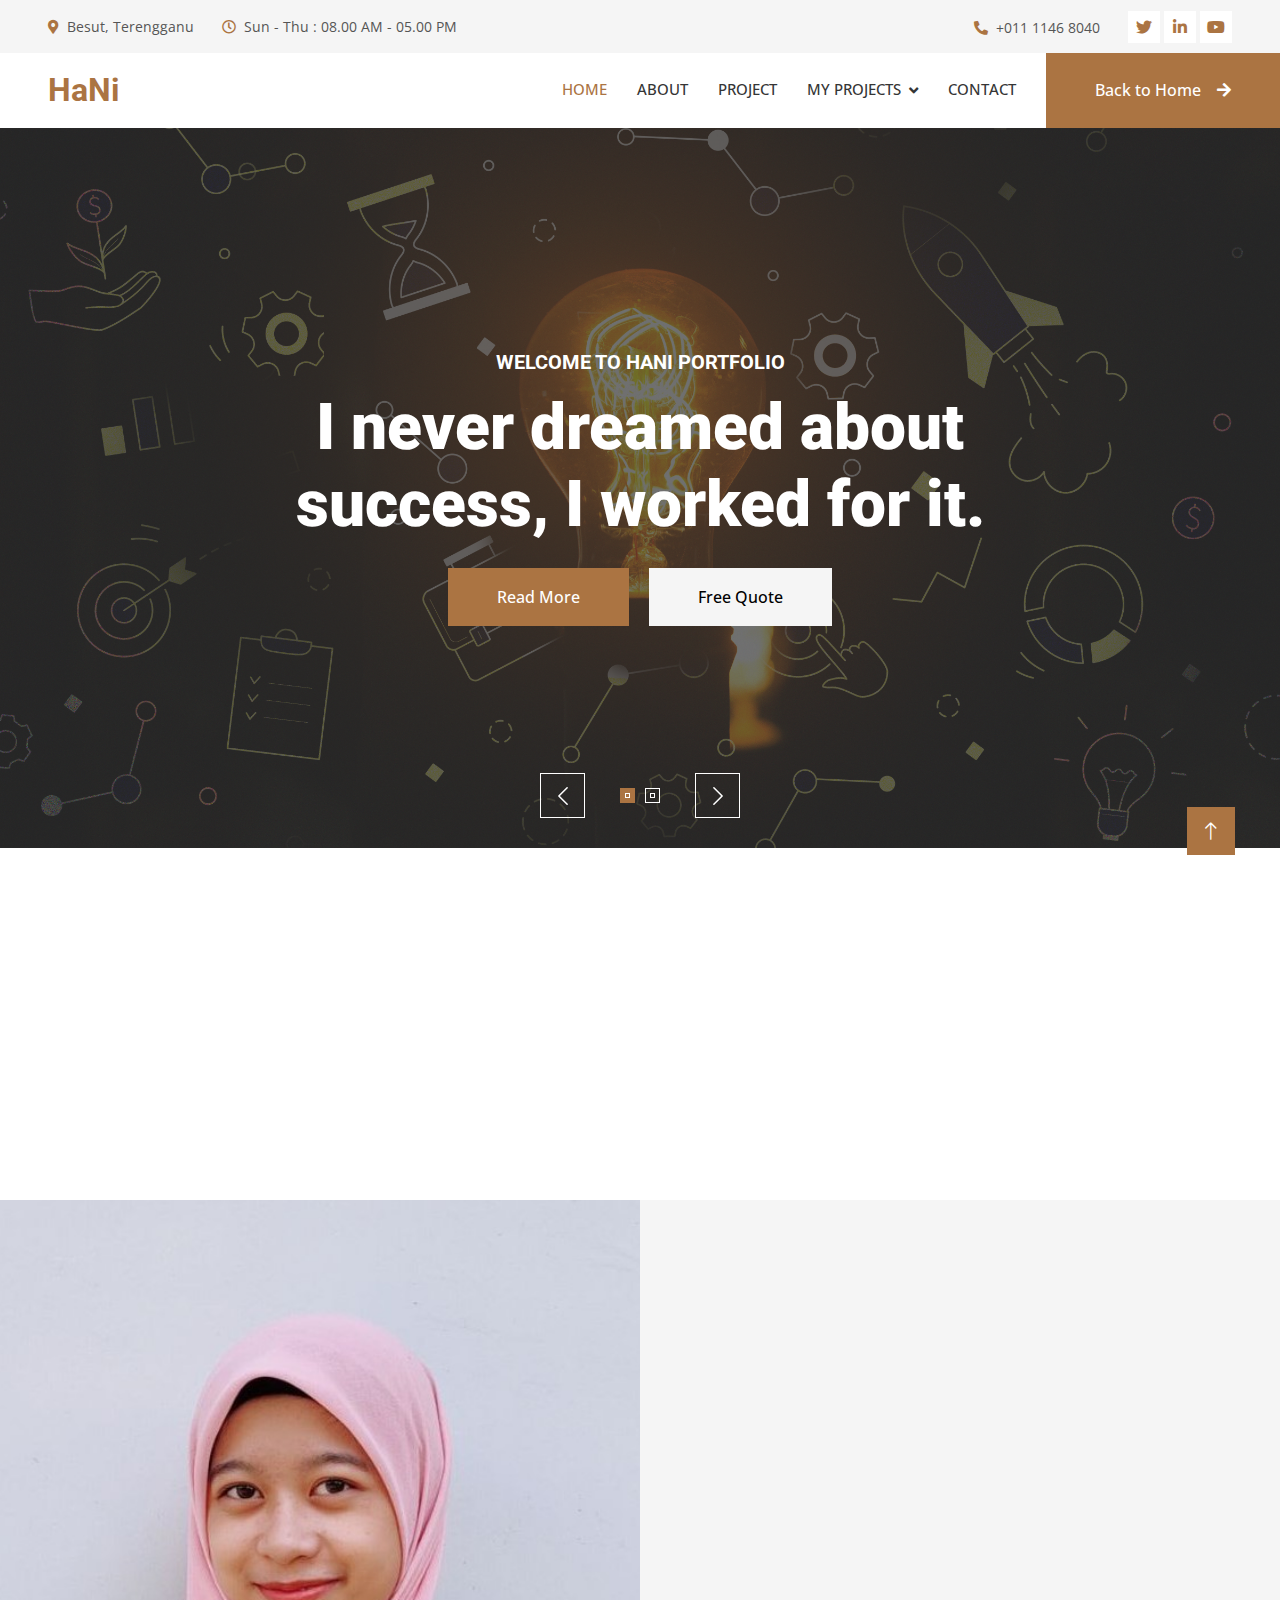
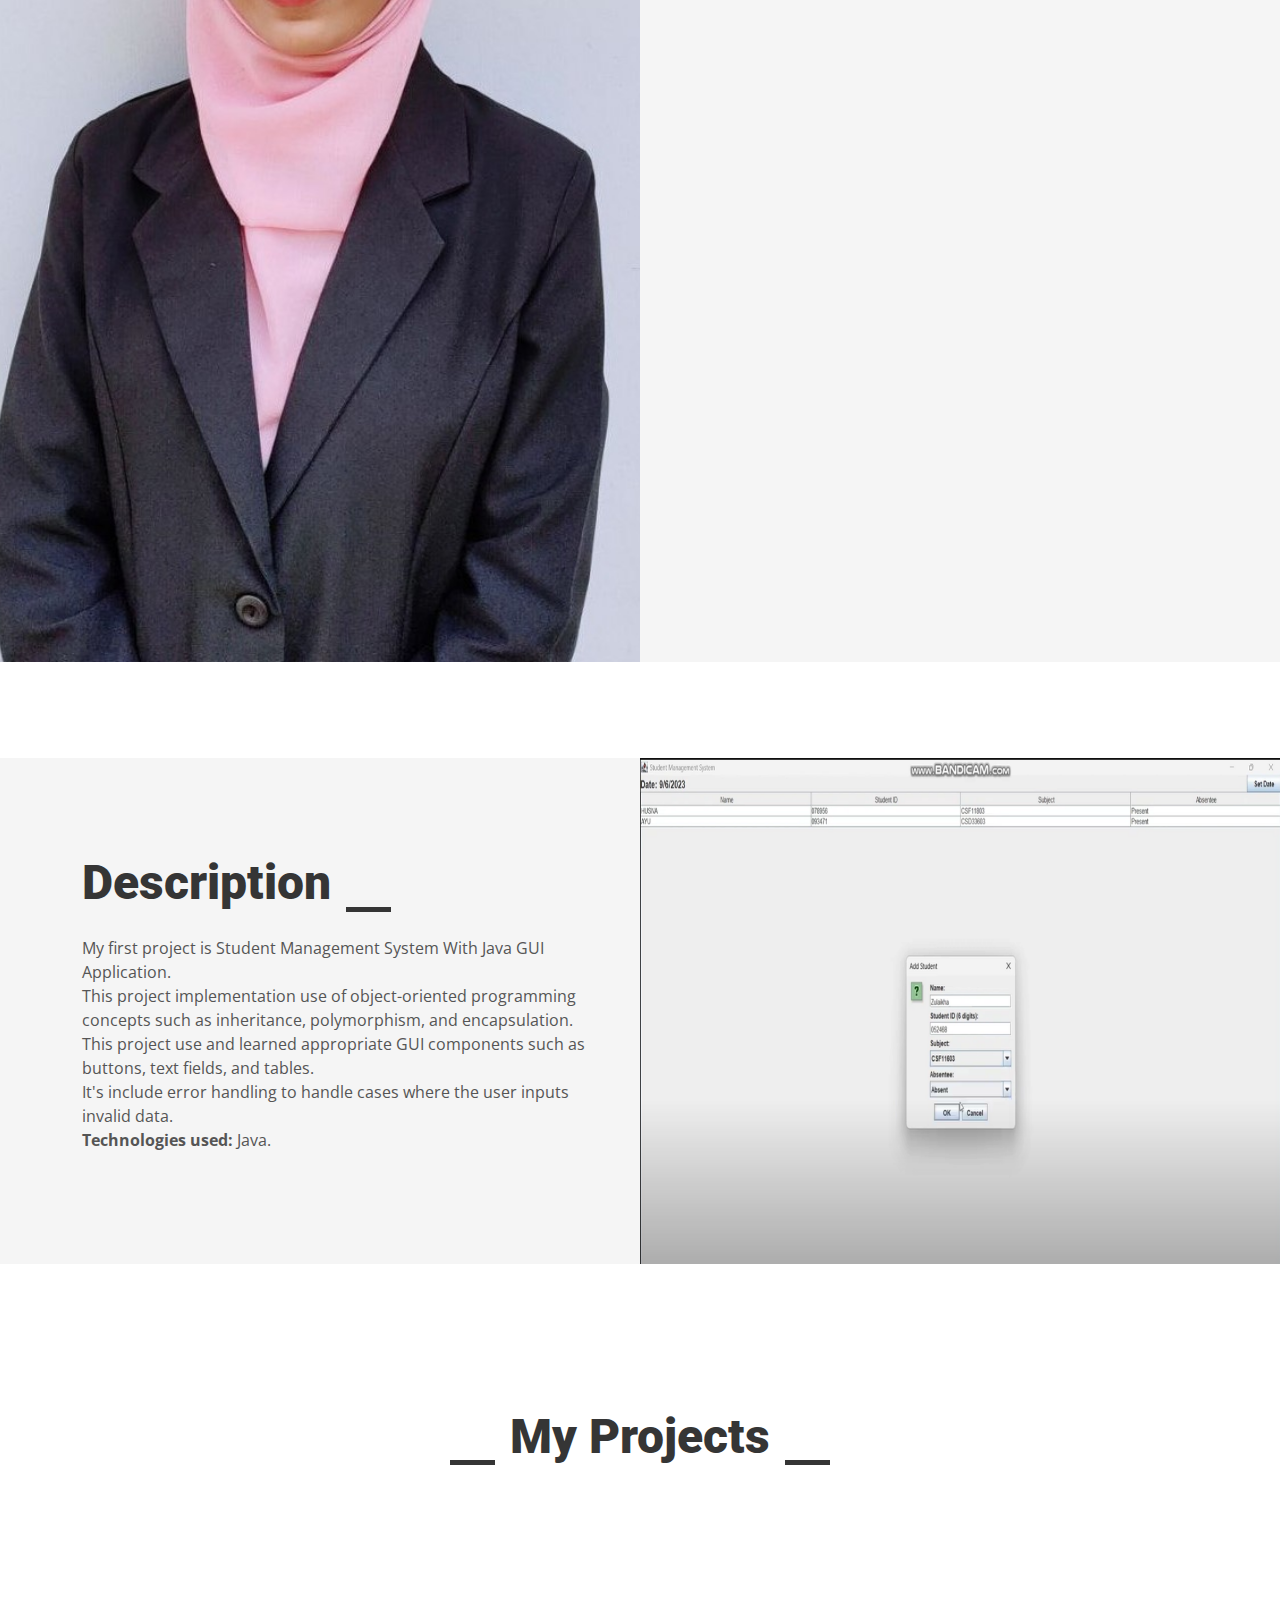
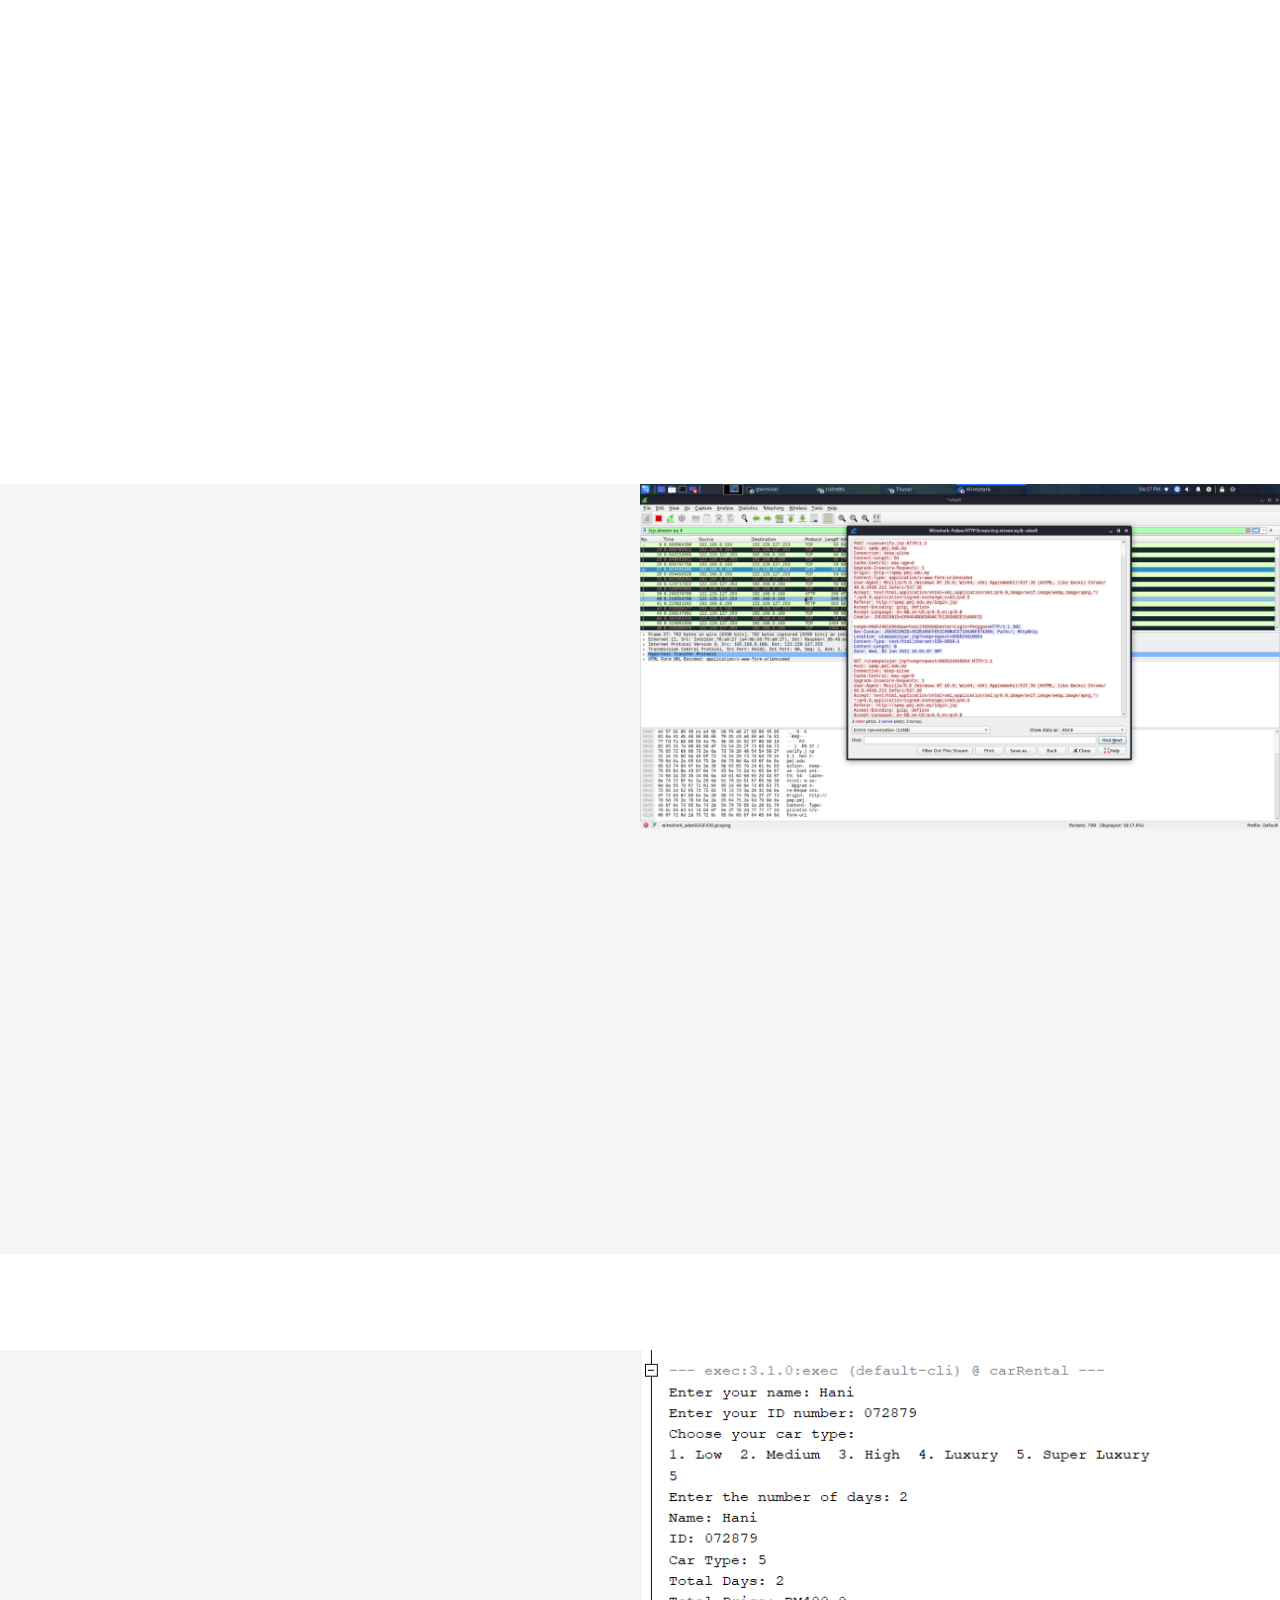
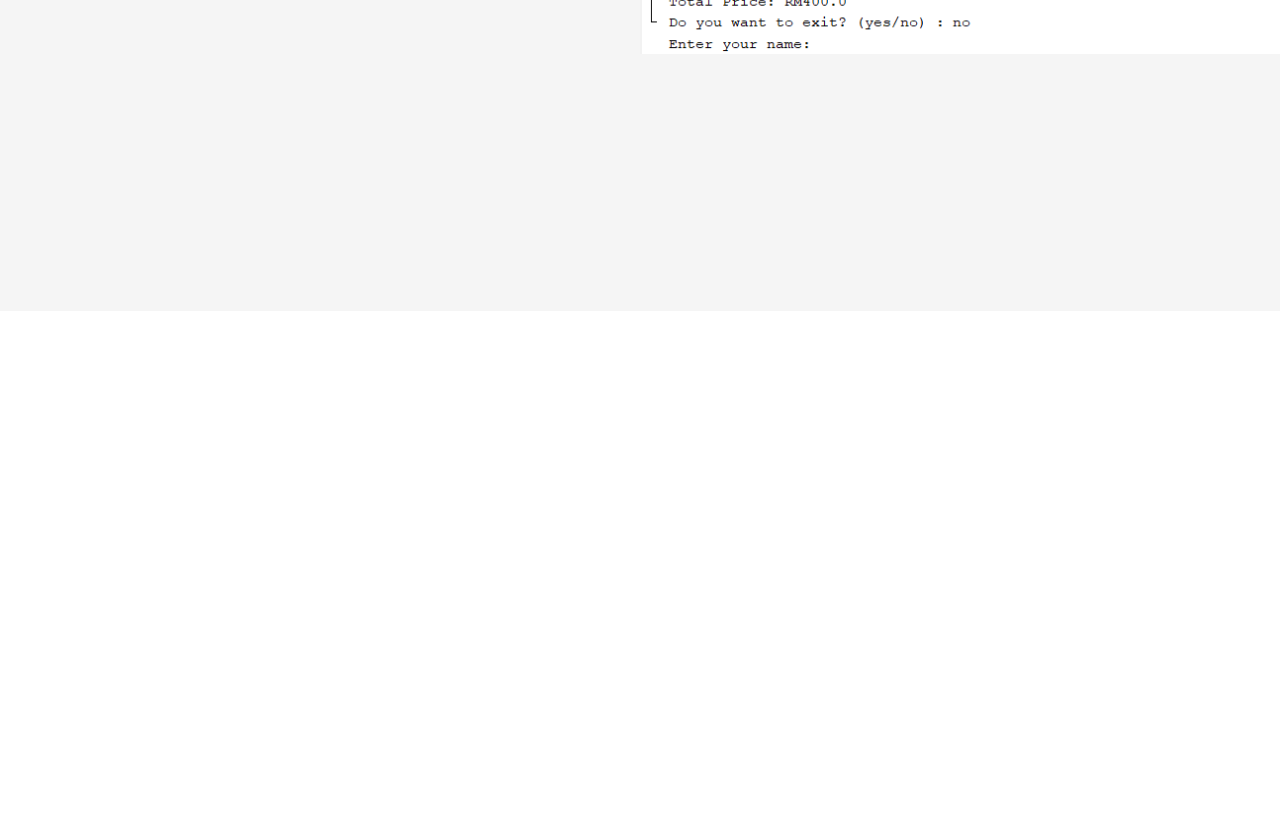
<file: index.html>
<!DOCTYPE html>
<html lang="en">

<head>
    <meta charset="utf-8">
    <title>Hani-Portfolio</title>
    <meta content="width=device-width, initial-scale=1.0" name="viewport">
    <meta content="" name="keywords">
    <meta content="" name="description">

    <!-- Favicon -->
    <link href="img/favicon.ico" rel="icon">

    <!-- Google Web Fonts -->
    <link rel="preconnect" href="https://fonts.googleapis.com">
    <link rel="preconnect" href="https://fonts.gstatic.com" crossorigin>
    <link href="https://fonts.googleapis.com/css2?family=Open+Sans:wght@400;500&family=Roboto:wght@500;700;900&display=swap" rel="stylesheet"> 

    <!-- Icon Font Stylesheet -->
    <link href="https://cdnjs.cloudflare.com/ajax/libs/font-awesome/5.10.0/css/all.min.css" rel="stylesheet">
    <link href="https://cdn.jsdelivr.net/npm/bootstrap-icons@1.4.1/font/bootstrap-icons.css" rel="stylesheet">

    <!-- Libraries Stylesheet -->
    <link href="lib/animate/animate.min.css" rel="stylesheet">
    <link href="lib/owlcarousel/assets/owl.carousel.min.css" rel="stylesheet">
    <link href="lib/lightbox/css/lightbox.min.css" rel="stylesheet">

    <!-- Customized Bootstrap Stylesheet -->
    <link href="css/bootstrap.min.css" rel="stylesheet">

    <!-- Template Stylesheet -->
    <link href="css/style.css" rel="stylesheet">
</head>

<body>
    <!-- Spinner Start -->
    <div id="spinner" class="show bg-white position-fixed translate-middle w-100 vh-100 top-50 start-50 d-flex align-items-center justify-content-center">
        <div class="spinner-grow text-primary" style="width: 3rem; height: 3rem;" role="status">
            <span class="sr-only">Loading...</span>
        </div>
    </div>
    <!-- Spinner End -->


    <!-- Topbar Start -->
    <div class="container-fluid bg-light p-0">
        <div class="row gx-0 d-none d-lg-flex">
            <div class="col-lg-7 px-5 text-start">
                <div class="h-100 d-inline-flex align-items-center py-3 me-4">
                    <small class="fa fa-map-marker-alt text-primary me-2"></small>
                    <small>Besut, Terengganu</small>
                </div>
                <div class="h-100 d-inline-flex align-items-center py-3">
                    <small class="far fa-clock text-primary me-2"></small>
                    <small>Sun - Thu : 08.00 AM - 05.00 PM</small>
                </div>
            </div>
            <div class="col-lg-5 px-5 text-end">
                <div class="h-100 d-inline-flex align-items-center py-3 me-4">
                    <small class="fa fa-phone-alt text-primary me-2"></small>
                    <small>+011 1146 8040</small>
                </div>
                <div class="h-100 d-inline-flex align-items-center">
                    <a class="btn btn-sm-square bg-white text-primary me-1" href="https://x.com/hanialiass?t=IEBh71iXaf-8ih6n6m_GHA&s=09"><i class="fab fa-twitter"></i></a>
                    <a class="btn btn-sm-square bg-white text-primary me-1" href="https://www.linkedin.com/in/nurul-ismahani-666b76245?utm_source=share&utm_campaign=share_via&utm_content=profile&utm_medium=android_app"><i class="fab fa-linkedin-in"></i></a>
                    <a class="btn btn-sm-square bg-white text-primary me-0" href="https://youtube.com/@nurulismahanibintimohdalia4629?si=H3XV4XnbVDOPnYYF"><i class="fab fa-youtube"></i></a>
                </div>
            </div>
        </div>
    </div>
    <!-- Topbar End -->


    <!-- Navbar Start -->
    <nav class="navbar navbar-expand-lg bg-white navbar-light sticky-top p-0">
        <a href="index.html" class="navbar-brand d-flex align-items-center px-4 px-lg-5">
            <h2 class="m-0 text-primary">HaNi</h2>
        </a>
        <button type="button" class="navbar-toggler me-4" data-bs-toggle="collapse" data-bs-target="#navbarCollapse">
            <span class="navbar-toggler-icon"></span>
        </button>
        <div class="collapse navbar-collapse" id="navbarCollapse">
            <div class="navbar-nav ms-auto p-4 p-lg-0">
                <a href="index.html" class="nav-item nav-link active">Home</a>
                <a href="about.html" class="nav-item nav-link">About</a>
                <a href="project.html" class="nav-item nav-link">Project</a>
                <div class="nav-item dropdown">
                    <a href="#" class="nav-link dropdown-toggle" data-bs-toggle="dropdown">My Projects</a>
                    <div class="dropdown-menu fade-up m-0">
                        <a href="Project 1.html" class="dropdown-item">Project 1</a>
                        <a href="Project 2.html" class="dropdown-item">Project 2</a>                       
                        <a href="Project 3.html" class="dropdown-item">Project 3</a>
                    </div>
                </div>
                <a href="contact.html" class="nav-item nav-link">Contact</a>
            </div>
            <a href="index.html" class="btn btn-primary py-4 px-lg-5 d-none d-lg-block">Back to Home<i class="fa fa-arrow-right ms-3"></i></a>
        </div>
    </nav>
    <!-- Navbar End -->


    <!-- Carousel Start -->
    <div class="container-fluid p-0 pb-5">
        <div class="owl-carousel header-carousel position-relative">
            <div class="owl-carousel-item position-relative">
                <img class="img-fluid" src="img/Background1.jpg" alt="">
                <div class="position-absolute top-0 start-0 w-100 h-100 d-flex align-items-center" style="background: rgba(53, 53, 53, .7);">
                    <div class="container">
                        <div class="row justify-content-center">
                            <div class="col-12 col-lg-8 text-center">
                                <h5 class="text-white text-uppercase mb-3 animated slideInDown">Welcome To Hani Portfolio</h5>
                                <h1 class="display-3 text-white animated slideInDown mb-4">I never dreamed about success, I worked for it.</h1>                                
                                <a href="Welcome to My Portfolio World!.txt" class="btn btn-primary py-md-3 px-md-5 me-3 animated slideInLeft">Read More</a>
                                <a href="https://drive.google.com/drive/folders/1BsXX_3-NgHxzoLyfh_Ip3eL6etlRkHwc?usp=sharing" class="btn btn-light py-md-3 px-md-5 animated slideInRight">Free Quote</a>
                            </div>
                        </div>
                    </div>
                </div>
            </div>
            <div class="owl-carousel-item position-relative">
                <img class="img-fluid" src="img/Background1.jpg" alt="">
                <div class="position-absolute top-0 start-0 w-100 h-100 d-flex align-items-center" style="background: rgba(53, 53, 53, .7);">
                    <div class="container">
                        <div class="row justify-content-center">
                            <div class="col-12 col-lg-8 text-center">
                                <h5 class="text-white text-uppercase mb-3 animated slideInDown">Welcome To Hani Portfolio</h5>
                                <p class="fs-5 fw-medium text-white mb-4 pb-2">Hello, my name is Nurul Ismahani Binti Mohd Alias, and I'm a second year degree student situated in University of Sultan Zainal Abidin, Besut, Terengganu. I specialise in Web Application Development and have a background in Information Technology course. 
This portfolio highlights my experience, skills, and projects. Learn more about me and my work by exploring!</p>
                                <a href="Hello, I'm Nurul Ismahani!.txt" class="btn btn-primary py-md-3 px-md-5 me-3 animated slideInLeft">Read More</a>
                                <a href="https://drive.google.com/drive/folders/1BsXX_3-NgHxzoLyfh_Ip3eL6etlRkHwc?usp=sharing" class="btn btn-light py-md-3 px-md-5 animated slideInRight">Free Quote</a>
                            </div>
                        </div>
                    </div>
                </div>
            </div>
        </div>
    </div>
    <!-- Carousel End -->


    <!-- Feature Start -->
    <div class="container-xxl py-5">
        <div class="container">
            <div class="row g-5">
                <div class="col-md-6 col-lg-3 wow fadeIn" data-wow-delay="0.1s">
                    <div class="d-flex align-items-center justify-content-between mb-2">
                        <div class="d-flex align-items-center justify-content-center bg-light" style="width: 60px; height: 60px;">
                            <i class="fa fa-user-check fa-2x text-primary"></i>
                        </div>
                        <h1 class="display-1 text-light mb-0">01</h1>
                    </div>
                    <h5>Web Application Student</h5>
                </div>
                <div class="col-md-6 col-lg-3 wow fadeIn" data-wow-delay="0.3s">
                    <div class="d-flex align-items-center justify-content-between mb-2">
                        <div class="d-flex align-items-center justify-content-center bg-light" style="width: 60px; height: 60px;">
                            <i class="fa fa-check fa-2x text-primary"></i>
                        </div>
                        <h1 class="display-1 text-light mb-0">02</h1>
                    </div>
                    <h5>Object-Oriented Programming Student</h5>
                </div>
                <div class="col-md-6 col-lg-3 wow fadeIn" data-wow-delay="0.5s">
                    <div class="d-flex align-items-center justify-content-between mb-2">
                        <div class="d-flex align-items-center justify-content-center bg-light" style="width: 60px; height: 60px;">
                            <i class="fa fa-drafting-compass fa-2x text-primary"></i>
                        </div>
                        <h1 class="display-1 text-light mb-0">03</h1>
                    </div>
                    <h5>Database Student</h5>
                </div>
                <div class="col-md-6 col-lg-3 wow fadeIn" data-wow-delay="0.7s">
                    <div class="d-flex align-items-center justify-content-between mb-2">
                        <div class="d-flex align-items-center justify-content-center bg-light" style="width: 60px; height: 60px;">
                            <i class="fa fa-headphones fa-2x text-primary"></i>
                        </div>
                        <h1 class="display-1 text-light mb-0">04</h1>
                    </div>
                    <h5>Software Testing And Analysis Student</h5>
                </div>
            </div>
        </div>
    </div>
    <!-- Feature Start -->



    <!-- About Start -->
    <div class="container-fluid bg-light overflow-hidden my-5 px-lg-0">
        <div class="container about px-lg-0">
            <div class="row g-0 mx-lg-0">
                <div class="col-lg-6 ps-lg-0" style="min-height: 400px;">
                    <div class="position-relative h-100">
                        <img class="position-absolute img-fluid w-100 h-100" src="img/HANI.jpg" style="object-fit: cover;" alt="">
                    </div>
                </div>
                <div class="col-lg-6 about-text py-5 wow fadeIn" data-wow-delay="0.5s">
                    <div class="p-lg-5 pe-lg-0">
                        <div class="section-title text-start">
                            <h1 class="display-5 mb-4">About Me</h1>
                        </div>
                        <p class="mb-4 pb-2">My name is Nurul Ismahani. People call me Hani. My hometown is Johor Bahru. I attended University Of Sultan Zainal Abidin in Besut, Terengganu, where I studied course of Software Development. As a student, I had an interesting educational experience. Lectures, notes, and the occasional late-night study session filled my days. I enjoy learning new things and constantly adding to my knowledge of software development. Whether it's solving challenging bugs, designing systems or refining my code. I am always eager to develop and learn.</p>
                        <p>I love interacting with other students, participating in extracurricular activities, and appreciate the variety of experiences that come with being a student outside of the classroom. The interesting part is i have Analytical and Research skill which is able to collect and research to finding the solution of error in completing the project. </p>                      
                        <p>With a background in Information technology student, I bring a unique perspective and set of skills to every project. I have a skills and knowledge in C++ Language, Java, HTML, Cascading Style Sheets, Microsoft Office, Cisco, SQL Database, Virtual Box, Kali Linux and VMWare Workstation 16 Player.
                           Whether it's coding, designing, or problem-solving, I enjoy the challenges that come with it.</p>
                        <p>If you have any questions about student life or if you just want to chat about shared academic adventures, please get in touch!</p>
                        <div class="row g-4 mb-4 pb-2">
                            <div class="col-sm-6 wow fadeIn" data-wow-delay="0.1s">
                                <div class="d-flex align-items-center">
                                    <div class="d-flex flex-shrink-0 align-items-center justify-content-center bg-white" style="width: 60px; height: 60px;">
                                        <i class="fa fa-users fa-2x text-primary"></i>
                                    </div>
                                    <div class="ms-3">
                                        <h2 class="text-primary mb-1" data-toggle="counter-up">3</h2>
                                        <p class="fw-medium mb-0">Lecturer</p>
                                    </div>
                                </div>
                            </div>
                            <div class="col-sm-6 wow fadeIn" data-wow-delay="0.3s">
                                <div class="d-flex align-items-center">
                                    <div class="d-flex flex-shrink-0 align-items-center justify-content-center bg-white" style="width: 60px; height: 60px;">
                                        <i class="fa fa-check fa-2x text-primary"></i>
                                    </div>
                                    <div class="ms-3">
                                        <h2 class="text-primary mb-1" data-toggle="counter-up">3</h2>
                                        <p class="fw-medium mb-0">Projects Done</p>
                                    </div>
                                </div>
                            </div>
                        </div>
                        <a href="" class="btn btn-primary py-3 px-5">Explore More</a>
                    </div>
                </div>
            </div>
        </div>
    </div>
    <!-- About End -->

   <!-- Project 1 Start -->
    <div class="container-fluid bg-light overflow-hidden px-lg-0" style="margin: 6rem 0;">
        <div class="container feature px-lg-0">
            <div class="row g-0 mx-lg-0">
                <div class="col-lg-6 feature-text py-5 fadeIn" data-wow-delay="0.5s">
                    <div class="p-lg-5 ps-lg-0">
                        <div class="section-title text-start">
                            <h1 class="display-5 mb-4">Description</h1>
                        </div>                        
                    
                        <p>My first project is Student Management System With Java GUI Application. 
                            <br>This project implementation use of object-oriented programming concepts such as inheritance, polymorphism, and encapsulation.
                            
                                <br>This project use and learned appropriate GUI components such as buttons, text fields, and tables.
                        <br>It's include error handling to handle cases where the user inputs invalid data.
                        <br><b>Technologies used:</b> Java.</p>                        
                    </div>
                </div>
                <div class="col-lg-6 pe-lg-0" style="min-height: 400px;">
                    <div class="position-relative h-100">
                        <img class="position-absolute img-fluid w-100 h-100" src="img/project1-screenshot.png" alt="">
                    </div>
                </div>
            </div>
        </div>
    </div>
    <!-- Project 1 End -->


   <!-- Projects Start -->
    <div class="container-xxl py-5">
        <div class="container">
            <div class="section-title text-center">
                <h1 class="display-5 mb-5"> My Projects</h1>
            </div>
            <div class="row mt-n2 wow fadeInUp" data-wow-delay="0.3s">
                <div class="col-12 text-center">
                    <ul class="list-inline mb-5" id="portfolio-flters">
                        <li class="mx-2 active" data-filter="*">All</li>
                        <li class="mx-2" data-filter=".first">Develop System</li>
                        <li class="mx-2" data-filter=".second">Network</li>
                    </ul>
                </div>
            </div>
            <div class="row g-4 portfolio-container">
                <div class="col-lg-4 col-md-6 portfolio-item first wow fadeInUp" data-wow-delay="0.1s">
                    <div class="rounded overflow-hidden">
                        <div class="position-relative overflow-hidden">
                            <img class="img-fluid w-100" src="img/project1-screenshot.png" alt="">
                            <div class="portfolio-overlay">
                                <a class="btn btn-square btn-outline-light mx-1" href="img/project1-screenshot.png" data-lightbox="portfolio"><i class="fa fa-eye"></i></a>
                                <a class="btn btn-square btn-outline-light mx-1" href="https://youtu.be/awVbcYukJzo"><i class="fa fa-link"></i></a>
                            </div>
                        </div>
                        <div class="border border-5 border-light border-top-0 p-4">
                            <p class="text-primary fw-medium mb-2">Technologies used: Java.</p>
                            <h5 class="lh-base mb-0">PROJECT 1: STUDENT MANAGEMENT SYSTEM WITH JAVA GUI APPLICATION</h5>
                        </div>
                    </div>
                </div>
                <div class="col-lg-4 col-md-6 portfolio-item second wow fadeInUp" data-wow-delay="0.3s">
                    <div class="rounded overflow-hidden">
                        <div class="position-relative overflow-hidden">
                            <img class="img-fluid w-100" src="img/project2-screenshot.png" alt="">
                            <div class="portfolio-overlay">
                                <a class="btn btn-square btn-outline-light mx-1" href="img/project2-screenshot.png" data-lightbox="portfolio"><i class="fa fa-eye"></i></a>
                                <a class="btn btn-square btn-outline-light mx-1" href="https://drive.google.com/drive/folders/1F6-ZvYD6zAVU2gOwSsf-2iyrITblmcc1?usp=sharing"><i class="fa fa-link"></i></a>
                            </div>
                        </div>
                        <div class="border border-5 border-light border-top-0 p-4">
                            <p class="text-primary fw-medium mb-2">Technologies used: Kali Linux, Wireshark and Raspberry Pi.</p>
                            <h5 class="lh-base mb-0">PROJECT 2: MITM DETECTION USING RASPBERRY PI</h5>
                        </div>
                    </div>
                </div>
                <div class="col-lg-4 col-md-6 portfolio-item first wow fadeInUp" data-wow-delay="0.5s">
                    <div class="rounded overflow-hidden">
                        <div class="position-relative overflow-hidden">
                            <img class="img-fluid w-100" src="img/project3-screenshot.png" alt="">
                            <div class="portfolio-overlay">
                                <a class="btn btn-square btn-outline-light mx-1" href="img/project3-screenshot.png" data-lightbox="portfolio" > <i class="fa fa-eye"></i></a>                                                                                                                             
                                <a class="btn btn-square btn-outline-light mx-1" href="https://drive.google.com/drive/folders/1P-SPg09z65Mc_Uj42xm3x0mYhb-aOSd8?usp=drive_link"><i class="fa fa-link"></i></a>
                            </div>
                        </div>
                        <div class="border border-5 border-light border-top-0 p-4">
                            <p class="text-primary fw-medium mb-2">Technologies used: Java.</p>
                            <h5 class="lh-base mb-0">PROJECT 3: CAR RENTAL</h5>
                        </div>
                    </div>
                </div>
            </div>
        </div>
    </div>
    <!-- Projects End -->
        
    
    <!-- Project 2 Start -->
        
   <div class="container-fluid bg-light overflow-hidden px-lg-0" style="margin: 6rem 0;">
        <div class="container feature px-lg-0">
            <div class="row g-0 mx-lg-0">
                <div class="col-lg-6 feature-text py-5 wow fadeIn" data-wow-delay="0.5s">
                    <div class="p-lg-5 ps-lg-0">
                        <div class="section-title text-start">
                            <h1 class="display-5 mb-4">Description</h1>
                        </div>                        
                    
                        My second project is MITM Detection Using Raspberry Pi.
                        <br>This project is my final year project in semester 5 of my diploma program. It is about when an attacker intercepts communications between two parties either to secretly eavesdrop 
                        or modify traffic traveling between this two. Also, Man-in-the-Middle sit between user or user browser 
                        and the website user are visiting to intercept and capture any data user submit to the site, 
                        such as login credentials or financial information. As Man-in-the-Middle can develop attacks, capture the critical 
                        user information and attack user by using DNS spoofing, IP spoofing and ARP spoofing using Unix platform only.
                                  
                        <p>
                        <br>- To develop an attack for attackers in MITM by DNS spoofing, IP spoofing & ARP spoofing using Unix platform only.
                       <br>- To capture the critical user information such as usernames and password.
                        <br>- To make a fake website to steal personal information like username and password.
                        <br>- To attack by using DNS spoofing, IP spoofing & ARP spoofing.
                        <br><b>- Technologies used:</b> Kali Linux, Wireshark and Raspberry Pi.                       
                    </div>
                </div>
                <div class="col-lg-6 pe-lg-0" style="min-height: 400px;">
                    <div class="position-relative h-100">
                        <img class="position-absolute img-fluid w-70 h-70" src="img/project2-screenshot.png" alt="">
                    </div>
                </div>
            </div>
        </div>
    </div>     
<!-- Project 2 End --> 

 <!-- Project 3 Start -->
        
   <div class="container-fluid bg-light overflow-hidden px-lg-0" style="margin: 6rem 0;">
        <div class="container feature px-lg-0">
            <div class="row g-0 mx-lg-0">
                <div class="col-lg-6 feature-text py-5 wow fadeIn" data-wow-delay="0.5s">
                    <div class="p-lg-5 ps-lg-0">
                        <div class="section-title text-start">
                            <h1 class="display-5 mb-4">Description</h1>
                        </div>                        
                    
                            My third project is Car Rental System. 
                            <br>The system's goal is to automate a number of rental process steps, 
                            increasing its effectiveness and user-friendliness for clients and rental agencies alike.
                            
                        <br>This project code use a switch statement to implement conditional control.
                        <br>Depending on the value of an expression, the variable (carType), the switch statement is used to choose which of several code blocks will be performed.
                        <br>The switch statement in this code used to calculate the carPrice according to the chosen carType.
                        <br><b>Technologies used:</b> Java.                     
                    </div>
                </div>
                <div class="col-lg-6 pe-lg-0" style="min-height: 400px;">
                    <div class="position-relative h-100">
                        <img class="position-absolute img-fluid w-70 h-70" src="img/project3-screenshot.png" alt="">
                    </div>
                </div>
            </div>
        </div>
    </div>     
<!-- Project 3 End -->         

    <!-- Footer Start -->
    <div class="container-fluid bg-dark text-light footer mt-5 pt-5 wow fadeIn" data-wow-delay="0.1s">
        <div class="container py-5">
            <div class="row g-5">
                <div class="col-lg-3 col-md-6">
                    <h4 class="text-light mb-4">Address</h4>
                    <p class="mb-2"><i class="fa fa-map-marker-alt me-3"></i>Besut, Terengganu</p>
                    <p class="mb-2"><i class="fa fa-phone-alt me-3"></i>+011 1146 8040</p>
                    <p class="mb-2"><i class="fa fa-envelope me-3"></i>ismahani@gmail.com</p>
                    <div class="d-flex pt-2">
                        <a class="btn btn-outline-light btn-social" href="https://x.com/hanialiass?t=IEBh71iXaf-8ih6n6m_GHA&s=09"><i class="fab fa-twitter"></i></a>
                        <a class="btn btn-outline-light btn-social" href="https://youtube.com/@nurulismahanibintimohdalia4629?si=H3XV4XnbVDOPnYYF"><i class="fab fa-youtube"></i></a>
                        <a class="btn btn-outline-light btn-social" href="https://www.linkedin.com/in/nurul-ismahani-666b76245?utm_source=share&utm_campaign=share_via&utm_content=profile&utm_medium=android_app"><i class="fab fa-linkedin-in"></i></a>
                    </div>
                </div>
                <div class="col-lg-3 col-md-6">
                    <h4 class="text-light mb-4">Quick Links</h4>
                    <a class="btn btn-link" href="about.html">About Me</a>
                    <a class="btn btn-link" href="contact.html">Contact Me</a>
                </div>
                <div class="col-lg-3 col-md-6">
                    <h4 class="text-light mb-4">SIGN UP NOW!</h4>
                    <p>Stay up-to-date with my new portfolio.</p>
                    <div class="position-relative mx-auto" style="max-width: 400px;">
                        <input class="form-control border-0 w-100 py-3 ps-4 pe-5" type="text" placeholder="Your email">
                        <button type="button" class="btn btn-primary py-2 position-absolute top-0 end-0 mt-2 me-2">SignUp</button>
                    </div>
                </div>
            </div>
        </div>
        <div class="container">
            <div class="copyright">
                <div class="row">
                    <div class="col-md-6 text-center text-md-start mb-3 mb-md-0">
                        &copy; <a class="border-bottom" href="index.html">Hani-Portfolio</a>, All Right Reserved.
                    </div>
                    <div class="col-md-6 text-center text-md-end">
                        <!--/*** This template is free as long as you keep the footer author’s credit link/attribution link/backlink. If you'd like to use the template without the footer author’s credit link/attribution link/backlink, you can purchase the Credit Removal License from "https://htmlcodex.com/credit-removal". Thank you for your support. ***/-->
                        Designed By <a >Hani</a>
                    </div>
                </div>
            </div>
        </div>
    </div>
    <!-- Footer End -->
    
    <!-- Back to Top -->
    <a href="#" class="btn btn-lg btn-primary btn-lg-square rounded-0 back-to-top"><i class="bi bi-arrow-up"></i></a>


    <!-- JavaScript Libraries -->
    <script src="https://code.jquery.com/jquery-3.4.1.min.js"></script>
    <script src="https://cdn.jsdelivr.net/npm/bootstrap@5.0.0/dist/js/bootstrap.bundle.min.js"></script>
    <script src="lib/wow/wow.min.js"></script>
    <script src="lib/easing/easing.min.js"></script>
    <script src="lib/waypoints/waypoints.min.js"></script>
    <script src="lib/counterup/counterup.min.js"></script>
    <script src="lib/owlcarousel/owl.carousel.min.js"></script>
    <script src="lib/isotope/isotope.pkgd.min.js"></script>
    <script src="lib/lightbox/js/lightbox.min.js"></script>

    <!-- Template Javascript -->
    <script src="js/main.js"></script>
</body>

</html>
</file>
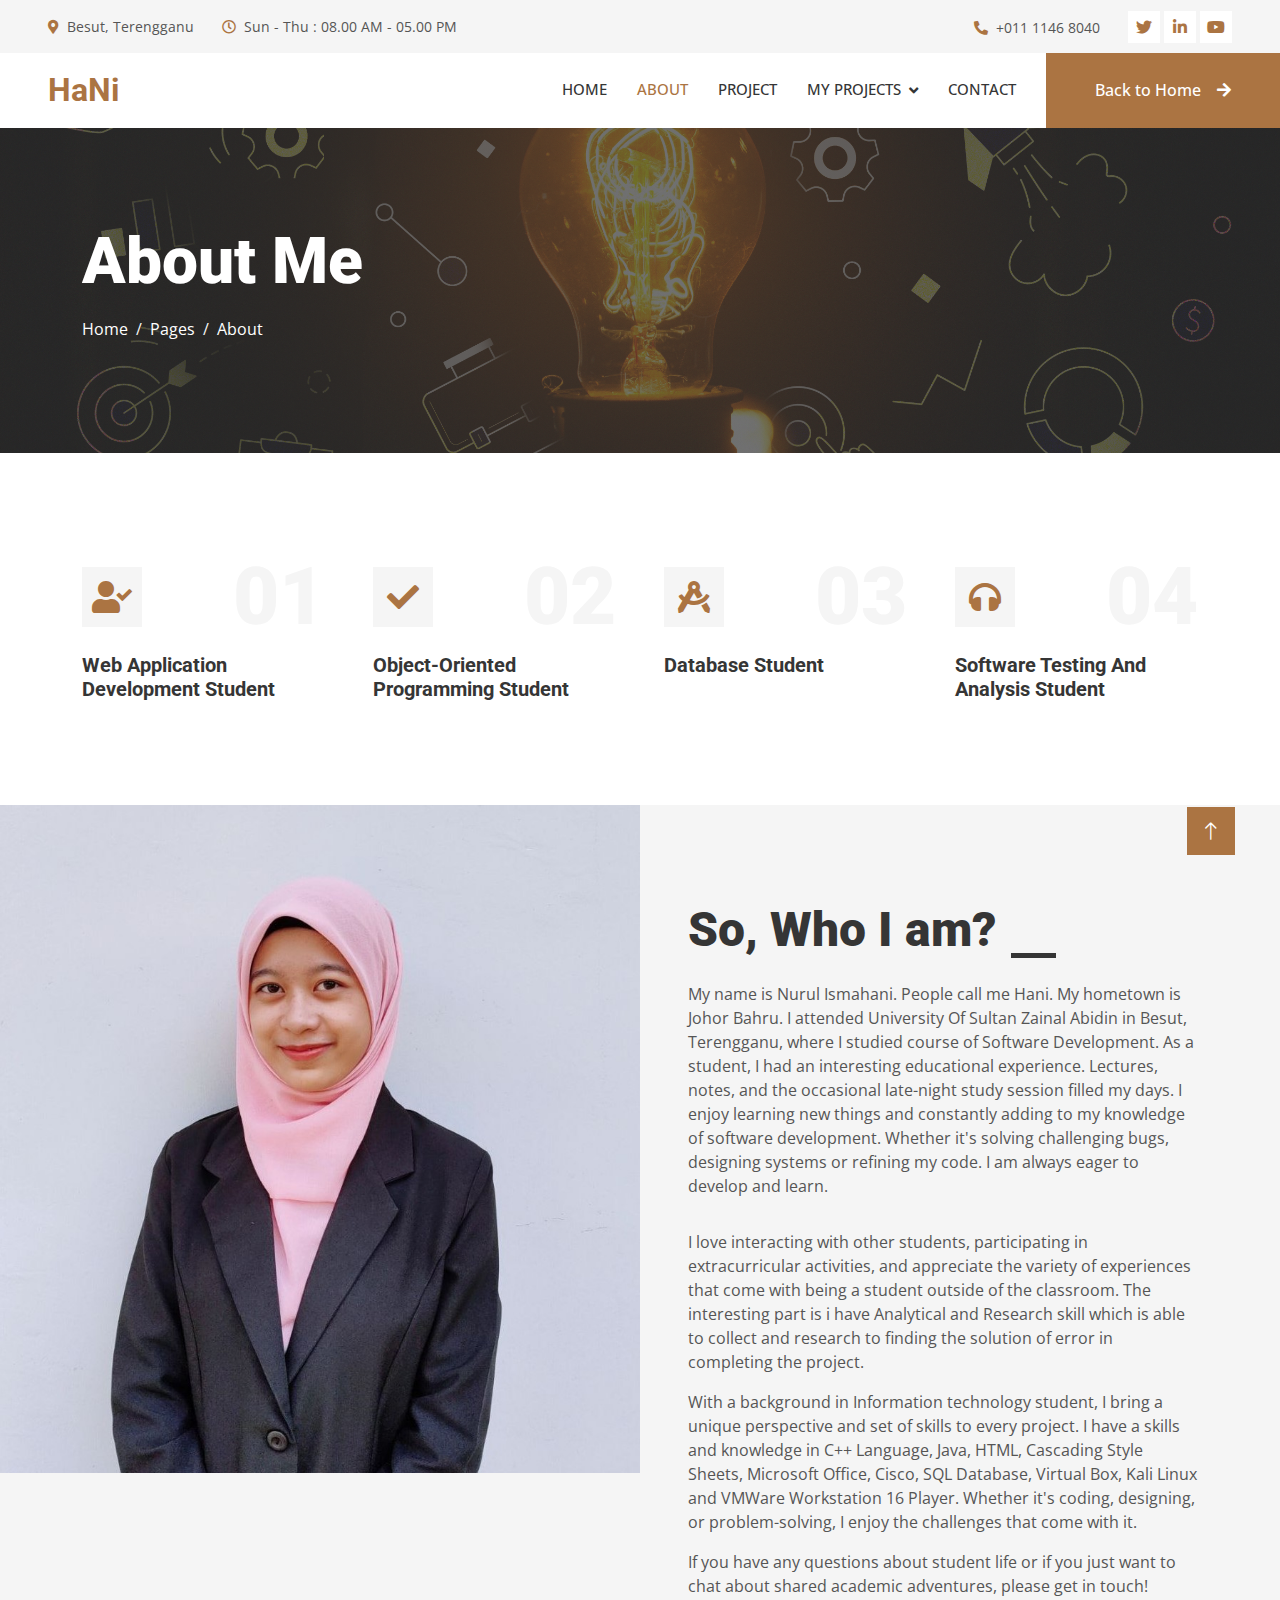
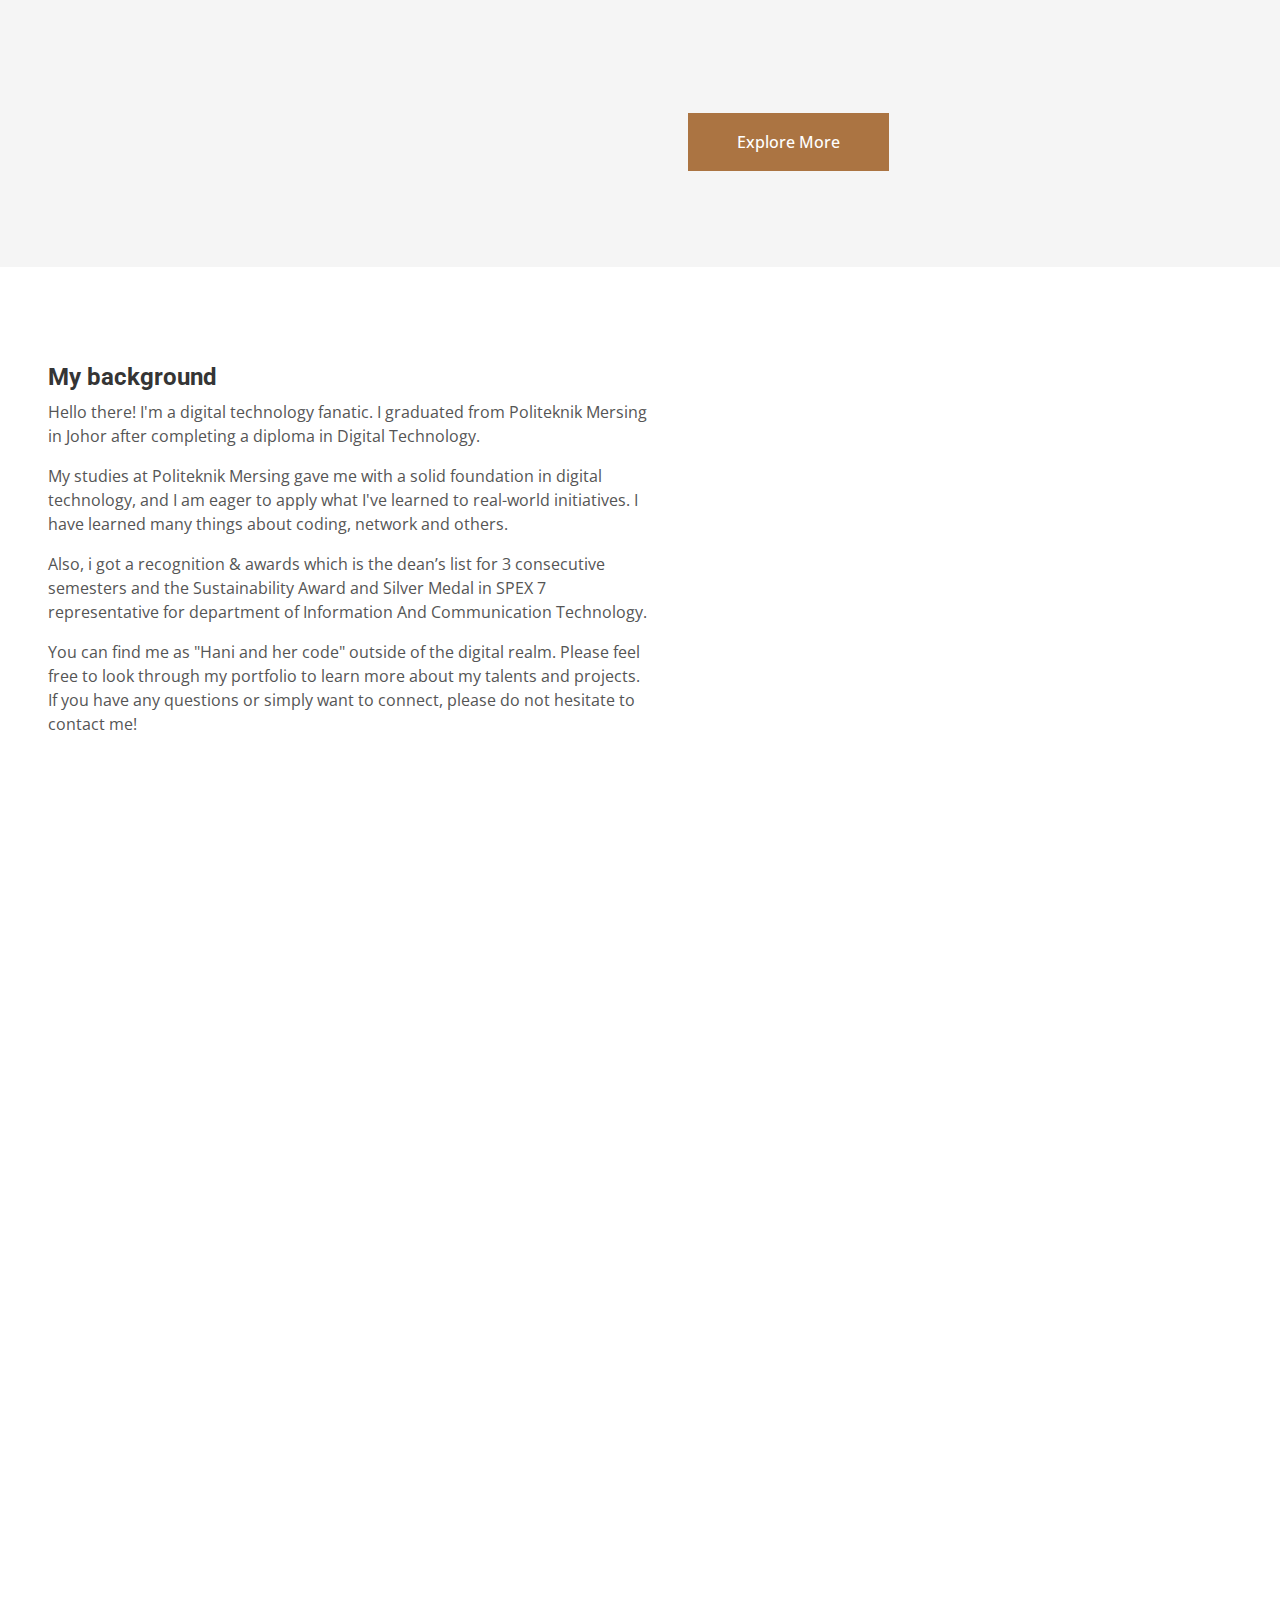
<file: about.html>
<!DOCTYPE html>
<html lang="en">

<head>
    <meta charset="utf-8">
    <title>Hani-Portfolio</title>
    <meta content="width=device-width, initial-scale=1.0" name="viewport">
    <meta content="" name="keywords">
    <meta content="" name="description">

    <!-- Favicon -->
    <link href="img/favicon.ico" rel="icon">

    <!-- Google Web Fonts -->
    <link rel="preconnect" href="https://fonts.googleapis.com">
    <link rel="preconnect" href="https://fonts.gstatic.com" crossorigin>
    <link href="https://fonts.googleapis.com/css2?family=Open+Sans:wght@400;500&family=Roboto:wght@500;700;900&display=swap" rel="stylesheet"> 

    <!-- Icon Font Stylesheet -->
    <link href="https://cdnjs.cloudflare.com/ajax/libs/font-awesome/5.10.0/css/all.min.css" rel="stylesheet">
    <link href="https://cdn.jsdelivr.net/npm/bootstrap-icons@1.4.1/font/bootstrap-icons.css" rel="stylesheet">

    <!-- Libraries Stylesheet -->
    <link href="lib/animate/animate.min.css" rel="stylesheet">
    <link href="lib/owlcarousel/assets/owl.carousel.min.css" rel="stylesheet">
    <link href="lib/lightbox/css/lightbox.min.css" rel="stylesheet">

    <!-- Customized Bootstrap Stylesheet -->
    <link href="css/bootstrap.min.css" rel="stylesheet">

    <!-- Template Stylesheet -->
    <link href="css/style.css" rel="stylesheet">
</head>

<body>
    <!-- Spinner Start -->
    <div id="spinner" class="show bg-white position-fixed translate-middle w-100 vh-100 top-50 start-50 d-flex align-items-center justify-content-center">
        <div class="spinner-grow text-primary" style="width: 3rem; height: 3rem;" role="status">
            <span class="sr-only">Loading...</span>
        </div>
    </div>
    <!-- Spinner End -->


    <!-- Topbar Start -->
    <div class="container-fluid bg-light p-0">
        <div class="row gx-0 d-none d-lg-flex">
            <div class="col-lg-7 px-5 text-start">
                <div class="h-100 d-inline-flex align-items-center py-3 me-4">
                    <small class="fa fa-map-marker-alt text-primary me-2"></small>
                    <small>Besut, Terengganu</small>
                </div>
                <div class="h-100 d-inline-flex align-items-center py-3">
                    <small class="far fa-clock text-primary me-2"></small>
                    <small>Sun - Thu : 08.00 AM - 05.00 PM</small>
                </div>
            </div>
            <div class="col-lg-5 px-5 text-end">
                <div class="h-100 d-inline-flex align-items-center py-3 me-4">
                    <small class="fa fa-phone-alt text-primary me-2"></small>
                    <small>+011 1146 8040</small>
                </div>
                <div class="h-100 d-inline-flex align-items-center">
                    <a class="btn btn-sm-square bg-white text-primary me-1" href="https://x.com/hanialiass?t=IEBh71iXaf-8ih6n6m_GHA&s=09"><i class="fab fa-twitter"></i></a>
                    <a class="btn btn-sm-square bg-white text-primary me-1" href="https://www.linkedin.com/in/nurul-ismahani-666b76245?utm_source=share&utm_campaign=share_via&utm_content=profile&utm_medium=android_app"><i class="fab fa-linkedin-in"></i></a>
                    <a class="btn btn-sm-square bg-white text-primary me-0" href="https://youtube.com/@nurulismahanibintimohdalia4629?si=H3XV4XnbVDOPnYYF"><i class="fab fa-youtube"></i></a>
                </div>
            </div>
        </div>
    </div>
    <!-- Topbar End -->


    <!-- Navbar Start -->
    <nav class="navbar navbar-expand-lg bg-white navbar-light sticky-top p-0">
        <a href="index.html" class="navbar-brand d-flex align-items-center px-4 px-lg-5">
            <h2 class="m-0 text-primary">HaNi</h2>
        </a>
        <button type="button" class="navbar-toggler me-4" data-bs-toggle="collapse" data-bs-target="#navbarCollapse">
            <span class="navbar-toggler-icon"></span>
        </button>
        <div class="collapse navbar-collapse" id="navbarCollapse">
            <div class="navbar-nav ms-auto p-4 p-lg-0">
                <a href="index.html" class="nav-item nav-link">Home</a>
                <a href="about.html" class="nav-item nav-link active">About</a>
                <a href="project.html" class="nav-item nav-link">Project</a>
                <div class="nav-item dropdown">
                    <a href="#" class="nav-link dropdown-toggle" data-bs-toggle="dropdown">My Projects</a>
                    <div class="dropdown-menu fade-up m-0">
                        <a href="Project 1.html" class="dropdown-item">Project 1</a>
                        <a href="Project 2.html" class="dropdown-item">Project 2</a>                       
                        <a href="Project 3.html" class="dropdown-item">Project 3</a>
                    </div>
                </div>
                <a href="contact.html" class="nav-item nav-link">Contact</a>
            </div>
            <a href="index.html" class="btn btn-primary py-4 px-lg-5 d-none d-lg-block">Back to Home<i class="fa fa-arrow-right ms-3"></i></a>
        </div>
    </nav>
    <!-- Navbar End -->


    <!-- Page Header Start -->
    <div class="container-fluid page-header py-5 mb-5">
        <div class="container py-5">
            <h1 class="display-3 text-white mb-3 animated slideInDown">About Me</h1>
            <nav aria-label="breadcrumb animated slideInDown">
                <ol class="breadcrumb">
                    <li class="breadcrumb-item"><a class="text-white" href="index.html">Home</a></li>
                    <li class="breadcrumb-item"><a class="text-white" href="about.html">Pages</a></li>
                    <li class="breadcrumb-item text-white active" aria-current="page">About</li>
                </ol>
            </nav>
        </div>
    </div>
    <!-- Page Header End -->


    <!-- Feature Start -->
    <div class="container-xxl py-5">
        <div class="container">
            <div class="row g-5">
                <div class="col-md-6 col-lg-3 wow fadeIn" data-wow-delay="0.1s">
                    <div class="d-flex align-items-center justify-content-between mb-2">
                        <div class="d-flex align-items-center justify-content-center bg-light" style="width: 60px; height: 60px;">
                            <i class="fa fa-user-check fa-2x text-primary"></i>
                        </div>
                        <h1 class="display-1 text-light mb-0">01</h1>
                    </div>
                    <h5>Web Application Development Student</h5>
                </div>
                <div class="col-md-6 col-lg-3 wow fadeIn" data-wow-delay="0.3s">
                    <div class="d-flex align-items-center justify-content-between mb-2">
                        <div class="d-flex align-items-center justify-content-center bg-light" style="width: 60px; height: 60px;">
                            <i class="fa fa-check fa-2x text-primary"></i>
                        </div>
                        <h1 class="display-1 text-light mb-0">02</h1>
                    </div>
                    <h5>Object-Oriented Programming Student</h5>
                </div>
                <div class="col-md-6 col-lg-3 wow fadeIn" data-wow-delay="0.5s">
                    <div class="d-flex align-items-center justify-content-between mb-2">
                        <div class="d-flex align-items-center justify-content-center bg-light" style="width: 60px; height: 60px;">
                            <i class="fa fa-drafting-compass fa-2x text-primary"></i>
                        </div>
                        <h1 class="display-1 text-light mb-0">03</h1>
                    </div>
                    <h5>Database Student</h5>
                </div>
                <div class="col-md-6 col-lg-3 wow fadeIn" data-wow-delay="0.7s">
                    <div class="d-flex align-items-center justify-content-between mb-2">
                        <div class="d-flex align-items-center justify-content-center bg-light" style="width: 60px; height: 60px;">
                            <i class="fa fa-headphones fa-2x text-primary"></i>
                        </div>
                        <h1 class="display-1 text-light mb-0">04</h1>
                    </div>
                    <h5>Software Testing And Analysis Student</h5>
                </div>
            </div>
        </div>
    </div>
    <!-- Feature Start -->



    <!-- About Start -->
    <div class="container-fluid bg-light overflow-hidden my-5 px-lg-0">
        <div class="container about px-lg-0">
            <div class="row g-0 mx-lg-0">
                <div class="col-lg-6 ps-lg-0" style="min-height: 400px;">
                    <div class="position-relative h-100">
                        <img class="position-absolute img-fluid w-70 h-70" src="img/HANI.jpg" style="object-fit: cover;" alt="">
                    </div>
                </div>
                <div class="col-lg-6 about-text py-5 wow fadeIn" data-wow-delay="0.5s">
                    <div class="p-lg-5 pe-lg-0">
                        <div class="section-title text-start">
                            <h1 class="display-5 mb-4">So, Who I am?</h1>
                        </div>
                        <p class="mb-4 pb-2">My name is Nurul Ismahani. People call me Hani. My hometown is Johor Bahru. I attended University Of Sultan Zainal Abidin in Besut, Terengganu, where I studied course of Software Development. As a student, I had an interesting educational experience. Lectures, notes, and the occasional late-night study session filled my days. I enjoy learning new things and constantly adding to my knowledge of software development. Whether it's solving challenging bugs, designing systems or refining my code. I am always eager to develop and learn.</p>
                        <p>I love interacting with other students, participating in extracurricular activities, and appreciate the variety of experiences that come with being a student outside of the classroom. The interesting part is i have Analytical and Research skill which is able to collect and research to finding the solution of error in completing the project. </p>                      
                        <p>With a background in Information technology student, I bring a unique perspective and set of skills to every project. I have a skills and knowledge in C++ Language, Java, HTML, Cascading Style Sheets, Microsoft Office, Cisco, SQL Database, Virtual Box, Kali Linux and VMWare Workstation 16 Player.
                           Whether it's coding, designing, or problem-solving, I enjoy the challenges that come with it.</p>
                        <p>If you have any questions about student life or if you just want to chat about shared academic adventures, please get in touch!</p>
                        <div class="row g-4 mb-4 pb-2">
                            <div class="col-sm-6 wow fadeIn" data-wow-delay="0.1s">
                                <div class="d-flex align-items-center">
                                    <div class="d-flex flex-shrink-0 align-items-center justify-content-center bg-white" style="width: 60px; height: 60px;">
                                        <i class="fa fa-users fa-2x text-primary"></i>
                                    </div>
                                    <div class="ms-3">
                                        <h2 class="text-primary mb-1" data-toggle="counter-up">3</h2>
                                        <p class="fw-medium mb-0">Lecturer</p>
                                    </div>
                                </div>
                            </div>
                            <div class="col-sm-6 wow fadeIn" data-wow-delay="0.3s">
                                <div class="d-flex align-items-center">
                                    <div class="d-flex flex-shrink-0 align-items-center justify-content-center bg-white" style="width: 60px; height: 60px;">
                                        <i class="fa fa-check fa-2x text-primary"></i>
                                    </div>
                                    <div class="ms-3">
                                        <h2 class="text-primary mb-1" data-toggle="counter-up">3</h2>
                                        <p class="fw-medium mb-0">Projects Done</p>
                                    </div>
                                </div>
                            </div>
                        </div>
                        <a href="" class="btn btn-primary py-3 px-5">Explore More</a>
                    </div>
                </div>
            </div>
        </div>
    </div>
   
    <div class="p-lg-5 pe-lg-0">
        <div class="section-title text-start"> 
            </div>
   <div class="right-image-post">
            <div class="row">
              <div class="col-md-6">
                <div class="left-text">
                  <h4>My background</h4>
                  <p>
                     Hello there! I'm a digital technology fanatic. I graduated from Politeknik Mersing in Johor after completing a diploma in Digital Technology.
            </p>
            <p>
                My studies at Politeknik Mersing gave me with a solid foundation in digital technology, and I am eager to apply what I've learned to real-world initiatives. I have learned many things about coding, network and others.
            </p>
            
            <p>
                Also, i got a recognition & awards which is the dean’s list for 3 consecutive semesters and the Sustainability Award and Silver Medal in SPEX 7 representative for department of Information And Communication Technology.
            </p>
            
            <p>
                You can find me as "Hani and her code" outside of the digital realm. Please feel free to look through my portfolio to learn more about my talents and projects. If you have any questions or simply want to connect, please do not hesitate to contact me!</p>
                </div>
              </div>
                
                <div class="col-lg-5 col-md-3 wow fadeInUp" data-wow-delay="0.7s">
                    <div class="team-item">
                        <div class="overflow-hidden position-relative">
                            <img class="img-fluid" src="img/HANI2.jpg" alt="">
                            <div class="team-social">
                                <a class="btn btn-square" href="https://youtube.com/@nurulismahanibintimohdalia4629?si=H3XV4XnbVDOPnYYF"><i class="fab fa-youtube"></i></a>
                                <a class="btn btn-square" href="https://x.com/hanialiass?t=IEBh71iXaf-8ih6n6m_GHA&s=09"><i class="fab fa-twitter"></i></a>
                                <a class="btn btn-square" href="https://www.linkedin.com/in/nurul-ismahani-666b76245?utm_source=share&utm_campaign=share_via&utm_content=profile&utm_medium=android_app"><i class="fab fa-linkedin-in"></i></a>
                            </div>
                        </div>
                        <div class="text-center border border-5 border-light border-top-0 p-4">
                            <h6 class="mb-0">Nurul Ismahani Binti Mohd Alias</h6>
                            <small>Diploma Graduate</small>
                        </div>
                    </div>
                </div>
                </div>
    
    <!-- About End --> 
    
    <!-- Footer Start -->
    <div class="container-fluid bg-dark text-light footer mt-5 pt-5 wow fadeIn" data-wow-delay="0.1s">
        <div class="container py-5">
            <div class="row g-5">
                <div class="col-lg-3 col-md-6">
                    <h4 class="text-light mb-4">Address</h4>
                    <p class="mb-2"><i class="fa fa-map-marker-alt me-3"></i>Besut, Terengganu</p>
                    <p class="mb-2"><i class="fa fa-phone-alt me-3"></i>+011 1146 8040</p>
                    <p class="mb-2"><i class="fa fa-envelope me-3"></i>ismahanialias@gmail.com</p>
                    <div class="d-flex pt-2">
                        <a class="btn btn-outline-light btn-social" href="https://x.com/hanialiass?t=IEBh71iXaf-8ih6n6m_GHA&s=09"><i class="fab fa-twitter"></i></a>
                        <a class="btn btn-outline-light btn-social" href="https://youtube.com/@nurulismahanibintimohdalia4629?si=H3XV4XnbVDOPnYYF"><i class="fab fa-youtube"></i></a>
                        <a class="btn btn-outline-light btn-social" href="https://www.linkedin.com/in/nurul-ismahani-666b76245?utm_source=share&utm_campaign=share_via&utm_content=profile&utm_medium=android_app"><i class="fab fa-linkedin-in"></i></a>
                    </div>
                </div>
    
                <div class="col-lg-3 col-md-6">
                    <h4 class="text-light mb-4">Quick Links</h4>
                  <a class="btn btn-link" href="about.html">About Me</a>
                    <a class="btn btn-link" href="contact.html">Contact Me</a>
                </div>
                <div class="col-lg-3 col-md-6">
                    <h4 class="text-light mb-4">SIGN UP NOW!</h4>
                    <p>Stay up-to-date with my new portfolio.</p>
                    <div class="position-relative mx-auto" style="max-width: 400px;">
                        <input class="form-control border-0 w-100 py-3 ps-4 pe-5" type="text" placeholder="Your email">
                        <button type="button" class="btn btn-primary py-2 position-absolute top-0 end-0 mt-2 me-2">SignUp</button>
                    </div>
                </div>
            </div>
        </div>
        <div class="container">
            <div class="copyright">
                <div class="row">
                    <div class="col-md-6 text-center text-md-start mb-3 mb-md-0">
                        &copy; <a class="border-bottom" href="index.html">Hani-Portfolio</a>, All Right Reserved.
                    </div>
                    <div class="col-md-6 text-center text-md-end">
                        <!--/*** This template is free as long as you keep the footer author’s credit link/attribution link/backlink. If you'd like to use the template without the footer author’s credit link/attribution link/backlink, you can purchase the Credit Removal License from "https://htmlcodex.com/credit-removal". Thank you for your support. ***/-->
                        Designed By <a >Hani</a>
                    </div>
                </div>
            </div>
        </div>
    </div>
    <!-- Footer End -->


    <!-- Back to Top -->
    <a href="#" class="btn btn-lg btn-primary btn-lg-square rounded-0 back-to-top"><i class="bi bi-arrow-up"></i></a>


    <!-- JavaScript Libraries -->
    <script src="https://code.jquery.com/jquery-3.4.1.min.js"></script>
    <script src="https://cdn.jsdelivr.net/npm/bootstrap@5.0.0/dist/js/bootstrap.bundle.min.js"></script>
    <script src="lib/wow/wow.min.js"></script>
    <script src="lib/easing/easing.min.js"></script>
    <script src="lib/waypoints/waypoints.min.js"></script>
    <script src="lib/counterup/counterup.min.js"></script>
    <script src="lib/owlcarousel/owl.carousel.min.js"></script>
    <script src="lib/isotope/isotope.pkgd.min.js"></script>
    <script src="lib/lightbox/js/lightbox.min.js"></script>

    <!-- Template Javascript -->
    <script src="js/main.js"></script>
</body>

</html>
</file>
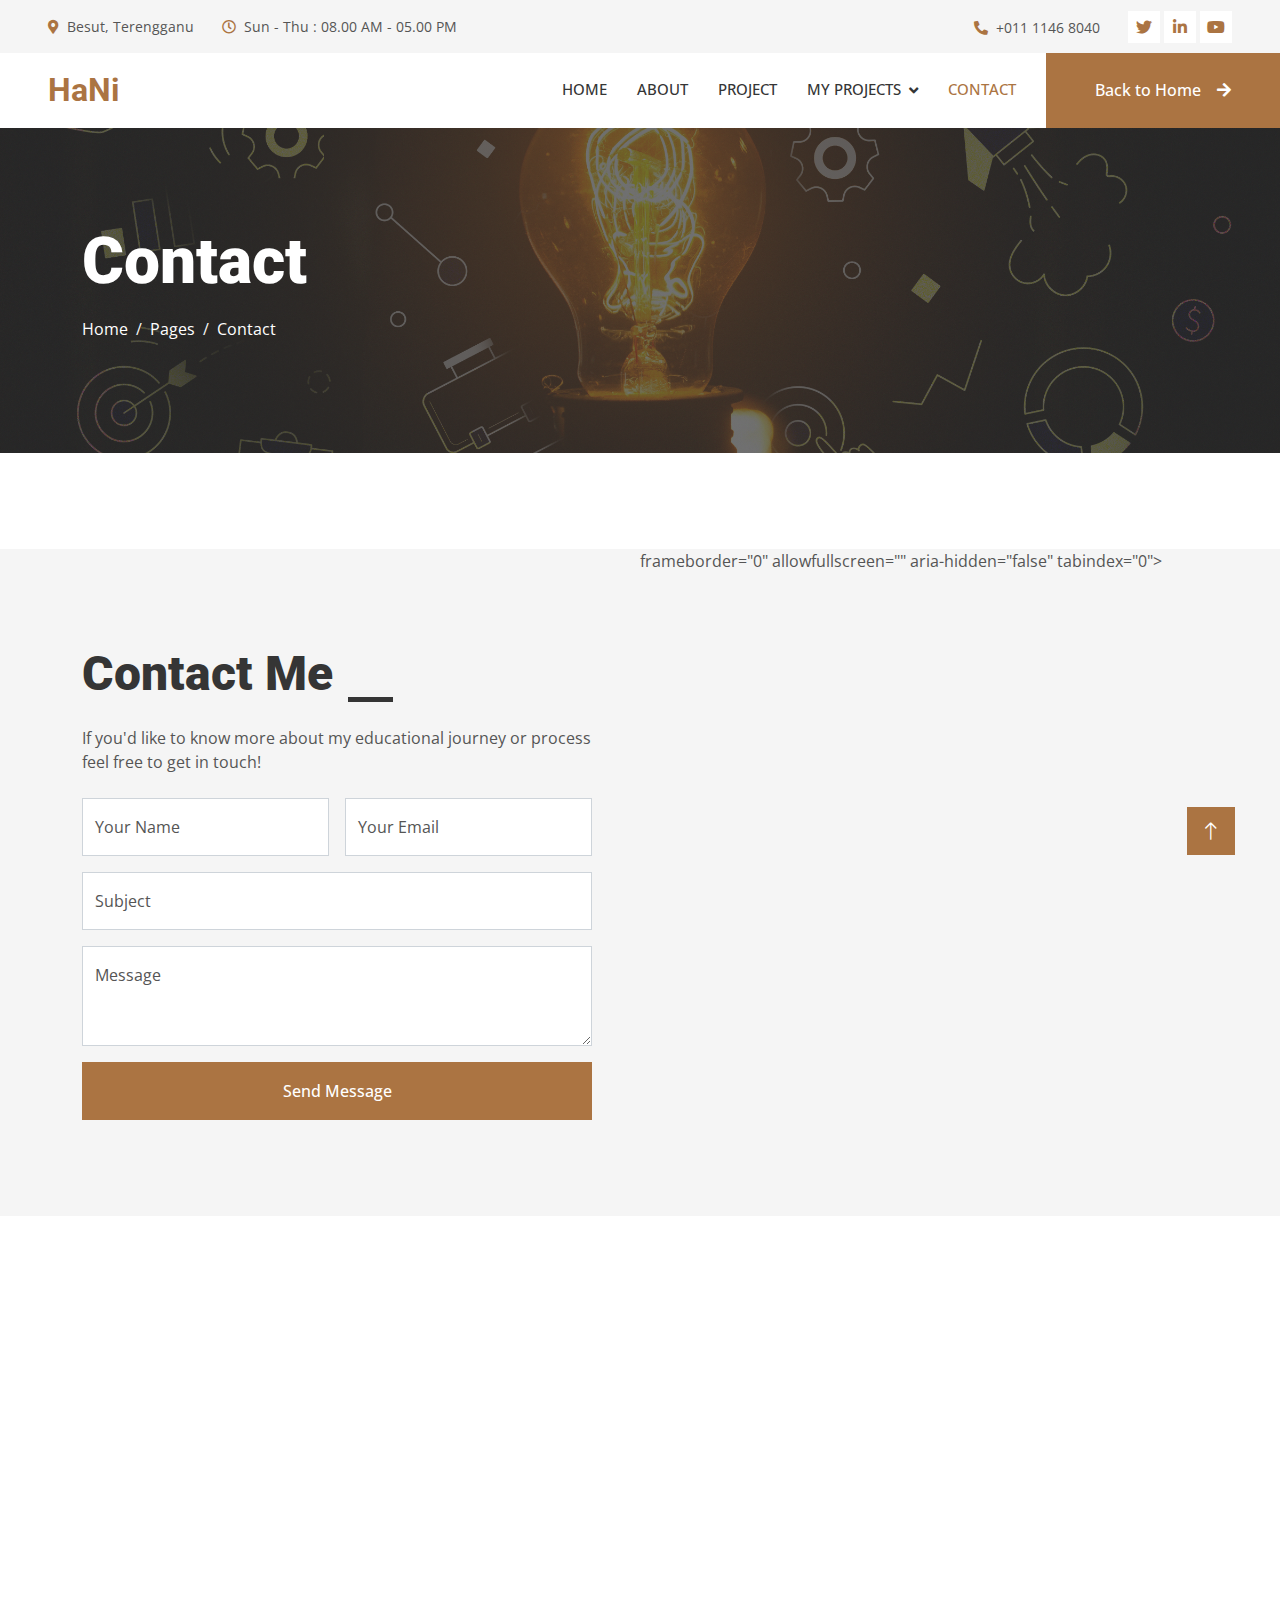
<file: contact.html>
<!DOCTYPE html>
<html lang="en">

<head>
    <meta charset="utf-8">
    <title>Hani-Portfolio</title>
    <meta content="width=device-width, initial-scale=1.0" name="viewport">
    <meta content="" name="keywords">
    <meta content="" name="description">

    <!-- Favicon -->
    <link href="img/favicon.ico" rel="icon">

    <!-- Google Web Fonts -->
    <link rel="preconnect" href="https://fonts.googleapis.com">
    <link rel="preconnect" href="https://fonts.gstatic.com" crossorigin>
    <link href="https://fonts.googleapis.com/css2?family=Open+Sans:wght@400;500&family=Roboto:wght@500;700;900&display=swap" rel="stylesheet"> 

    <!-- Icon Font Stylesheet -->
    <link href="https://cdnjs.cloudflare.com/ajax/libs/font-awesome/5.10.0/css/all.min.css" rel="stylesheet">
    <link href="https://cdn.jsdelivr.net/npm/bootstrap-icons@1.4.1/font/bootstrap-icons.css" rel="stylesheet">

    <!-- Libraries Stylesheet -->
    <link href="lib/animate/animate.min.css" rel="stylesheet">
    <link href="lib/owlcarousel/assets/owl.carousel.min.css" rel="stylesheet">
    <link href="lib/lightbox/css/lightbox.min.css" rel="stylesheet">

    <!-- Customized Bootstrap Stylesheet -->
    <link href="css/bootstrap.min.css" rel="stylesheet">

    <!-- Template Stylesheet -->
    <link href="css/style.css" rel="stylesheet">
</head>

<body>
    <!-- Spinner Start -->
    <div id="spinner" class="show bg-white position-fixed translate-middle w-100 vh-100 top-50 start-50 d-flex align-items-center justify-content-center">
        <div class="spinner-grow text-primary" style="width: 3rem; height: 3rem;" role="status">
            <span class="sr-only">Loading...</span>
        </div>
    </div>
    <!-- Spinner End -->


    <!-- Topbar Start -->
    <div class="container-fluid bg-light p-0">
        <div class="row gx-0 d-none d-lg-flex">
            <div class="col-lg-7 px-5 text-start">
                <div class="h-100 d-inline-flex align-items-center py-3 me-4">
                    <small class="fa fa-map-marker-alt text-primary me-2"></small>
                    <small>Besut, Terengganu</small>
                </div>
                <div class="h-100 d-inline-flex align-items-center py-3">
                    <small class="far fa-clock text-primary me-2"></small>
                    <small>Sun - Thu : 08.00 AM - 05.00 PM</small>
                </div>
            </div>
            <div class="col-lg-5 px-5 text-end">
                <div class="h-100 d-inline-flex align-items-center py-3 me-4">
                    <small class="fa fa-phone-alt text-primary me-2"></small>
                    <small>+011 1146 8040</small>
                </div>
                <div class="h-100 d-inline-flex align-items-center">
                    <a class="btn btn-sm-square bg-white text-primary me-1" href="https://x.com/hanialiass?t=IEBh71iXaf-8ih6n6m_GHA&s=09"><i class="fab fa-twitter"></i></a>
                    <a class="btn btn-sm-square bg-white text-primary me-1" href="https://www.linkedin.com/in/nurul-ismahani-666b76245?utm_source=share&utm_campaign=share_via&utm_content=profile&utm_medium=android_app"><i class="fab fa-linkedin-in"></i></a>
                    <a class="btn btn-sm-square bg-white text-primary me-0" href="https://youtube.com/@nurulismahanibintimohdalia4629?si=H3XV4XnbVDOPnYYF"><i class="fab fa-youtube"></i></a>
                </div>
            </div>
        </div>
    </div>
    <!-- Topbar End -->


    <!-- Navbar Start -->
    <nav class="navbar navbar-expand-lg bg-white navbar-light sticky-top p-0">
        <a href="index.html" class="navbar-brand d-flex align-items-center px-4 px-lg-5">
            <h2 class="m-0 text-primary">HaNi</h2>
        </a>
        <button type="button" class="navbar-toggler me-4" data-bs-toggle="collapse" data-bs-target="#navbarCollapse">
            <span class="navbar-toggler-icon"></span>
        </button>
        <div class="collapse navbar-collapse" id="navbarCollapse">
            <div class="navbar-nav ms-auto p-4 p-lg-0">
                <a href="index.html" class="nav-item nav-link">Home</a>
                <a href="about.html" class="nav-item nav-link">About</a>
                <a href="project.html" class="nav-item nav-link">Project</a>
               <div class="nav-item dropdown">
                    <a href="#" class="nav-link dropdown-toggle" data-bs-toggle="dropdown">My Projects</a>
                    <div class="dropdown-menu fade-up m-0">
                        <a href="Project 1.html" class="dropdown-item">Project 1</a>
                        <a href="Project 2.html" class="dropdown-item">Project 2</a>                       
                        <a href="Project 3.html" class="dropdown-item">Project 3</a>
                    </div>
                </div>
                <a href="contact.html" class="nav-item nav-link active">Contact</a>
            </div>
            <a href="index.html" class="btn btn-primary py-4 px-lg-5 d-none d-lg-block">Back to Home<i class="fa fa-arrow-right ms-3"></i></a>
        </div>
    </nav>
    <!-- Navbar End -->


    <!-- Page Header Start -->
    <div class="container-fluid page-header py-5 mb-5">
        <div class="container py-5">
            <h1 class="display-3 text-white mb-3 animated slideInDown">Contact</h1>
            <nav aria-label="breadcrumb animated slideInDown">
                <ol class="breadcrumb">
                    <li class="breadcrumb-item"><a class="text-white" href="index.html">Home</a></li>
                    <li class="breadcrumb-item"><a class="text-white" href="contact.html">Pages</a></li>
                    <li class="breadcrumb-item text-white active" aria-current="page">Contact</li>
                </ol>
            </nav>
        </div>
    </div>
    <!-- Page Header End -->


    <!-- Contact Start -->
    <div class="container-fluid bg-light overflow-hidden px-lg-0" style="margin: 6rem 0;">
        <div class="container contact px-lg-0">
            <div class="row g-0 mx-lg-0">
                <div class="col-lg-6 contact-text py-5 wow fadeIn" data-wow-delay="0.5s">
                    <div class="p-lg-5 ps-lg-0">
                        <div class="section-title text-start">
                            <h1 class="display-5 mb-4">Contact Me</h1>
                        </div>
                        <p class="mb-4"> If you'd like to know more about my educational journey or process feel free to get in touch!</p>
                        <form action="index.jsp" method="post">
                            <div class="row g-3">
                                <div class="col-md-6">
                                    <div class="form-floating">
                                        <input type="text" class="form-control" id="Your_Name" placeholder="Your_Name" required="">
                                        <label for="Your_Name">Your Name</label>
                                    </div>
                                </div>
                                <div class="col-md-6">
                                    <div class="form-floating">
                                        <input type="email" class="form-control" id="Your_Email" placeholder="Your_Email" required="">
                                        <label for="Your_Email">Your Email</label>
                                    </div>
                                </div>
                                <div class="col-12">
                                    <div class="form-floating">
                                        <input type="text" class="form-control" id="subject" placeholder="subject" required="">
                                        <label for="subject">Subject</label>
                                    </div>
                                </div>
                                <div class="col-12">
                                    <div class="form-floating">
                                        <textarea class="form-control" placeholder="Leave a message here" id="message" style="height: 100px" required=""></textarea>
                                        <label for="message">Message</label>
                                        
                                    </div>
                                </div>
                                <div class="col-12">
                                    <button class="btn btn-primary w-100 py-3" type="submit">Send Message</button>
                                </div>
                            </div>
                        </form>
                    </div>
                </div>
                <div class="col-lg-6 pe-lg-0" style="min-height: 400px;">
                    <div class="position-relative h-100">
                        <iframe class="position-absolute w-100 h-100" style="object-fit: cover;"
                        <iframe src="https://www.google.com/maps/embed?pb=!1m18!1m12!1m3!1d3969.717752735588!2d102.62389657447669!3d5.753706831631021!2m3!1f0!2f0!3f0!3m2!1i1024!2i768!4f13.1!3m3!1m2!1s0x31b6faab905b2ca7%3A0xa81ba1f9f9407ce8!2sUniSZA%20Kampus%20Besut!5e0!3m2!1sen!2smy!4v1700847374198!5m2!1sen!2smy" width="600" height="450" style="border:0;" allowfullscreen="" loading="lazy" referrerpolicy="no-referrer-when-downgrade"></iframe>
                        frameborder="0" allowfullscreen="" aria-hidden="false"
                        tabindex="0"></iframe>
                    </div>
                </div>
            </div>
        </div>
    </div>
    <!-- Contact End -->


    <!-- Footer Start -->
    <div class="container-fluid bg-dark text-light footer pt-5 wow fadeIn" data-wow-delay="0.1s" style="margin-top: 6rem;">
        <div class="container py-5">
            <div class="row g-5">
                <div class="col-lg-3 col-md-6">
                    <h4 class="text-light mb-4">Address</h4>
                    <p class="mb-2"><i class="fa fa-map-marker-alt me-3"></i>Besut, Terengganu</p>
                    <p class="mb-2"><i class="fa fa-phone-alt me-3"></i>+011 1146 8040</p>
                    <p class="mb-2"><i class="fa fa-envelope me-3"></i>ismahanialias@gmail.com</p>
                    <div class="d-flex pt-2">
                        <a class="btn btn-outline-light btn-social" href="https://x.com/hanialiass?t=IEBh71iXaf-8ih6n6m_GHA&s=09"><i class="fab fa-twitter"></i></a>
                        <a class="btn btn-outline-light btn-social" href="https://youtube.com/@nurulismahanibintimohdalia4629?si=H3XV4XnbVDOPnYYF"><i class="fab fa-youtube"></i></a>
                        <a class="btn btn-outline-light btn-social" href="https://www.linkedin.com/in/nurul-ismahani-666b76245?utm_source=share&utm_campaign=share_via&utm_content=profile&utm_medium=android_app"><i class="fab fa-linkedin-in"></i></a>
                    </div>
                </div>
                <div class="col-lg-3 col-md-6">
                    <h4 class="text-light mb-4">Quick Links</h4>
                   <a class="btn btn-link" href="about.html">About Me</a>
                    <a class="btn btn-link" href="contact.html">Contact Me</a>
                </div>
                <div class="col-lg-3 col-md-6">
                    <h4 class="text-light mb-4">SIGN UP NOW!</h4>
                    <p>Stay up-to-date with my new portfolio.</p>
                    <div class="position-relative mx-auto" style="max-width: 400px;">
                        <input class="form-control border-0 w-100 py-3 ps-4 pe-5" type="text" placeholder="Your email">
                        <button type="button" class="btn btn-primary py-2 position-absolute top-0 end-0 mt-2 me-2">SignUp</button>
                    </div>
                </div>
            </div>
        </div>
        <div class="container">
            <div class="copyright">
                <div class="row">
                    <div class="col-md-6 text-center text-md-start mb-3 mb-md-0">
                        &copy; <a class="border-bottom" href="index.html">Hani-Portfolio</a>, All Right Reserved.
                    </div>
                    <div class="col-md-6 text-center text-md-end">
                        <!--/*** This template is free as long as you keep the footer author’s credit link/attribution link/backlink. If you'd like to use the template without the footer author’s credit link/attribution link/backlink, you can purchase the Credit Removal License from "https://htmlcodex.com/credit-removal". Thank you for your support. ***/-->
                        Designed By <a >Hani</a>
                    </div>
                </div>
            </div>
        </div>
    </div>
    <!-- Footer End -->


    <!-- Back to Top -->
    <a href="#" class="btn btn-lg btn-primary btn-lg-square rounded-0 back-to-top"><i class="bi bi-arrow-up"></i></a>


    <!-- JavaScript Libraries -->
    <script src="https://code.jquery.com/jquery-3.4.1.min.js"></script>
    <script src="https://cdn.jsdelivr.net/npm/bootstrap@5.0.0/dist/js/bootstrap.bundle.min.js"></script>
    <script src="lib/wow/wow.min.js"></script>
    <script src="lib/easing/easing.min.js"></script>
    <script src="lib/waypoints/waypoints.min.js"></script>
    <script src="lib/counterup/counterup.min.js"></script>
    <script src="lib/owlcarousel/owl.carousel.min.js"></script>

    <!-- Template Javascript -->
    <script src="js/main.js"></script>
</body>

</html>
</file>
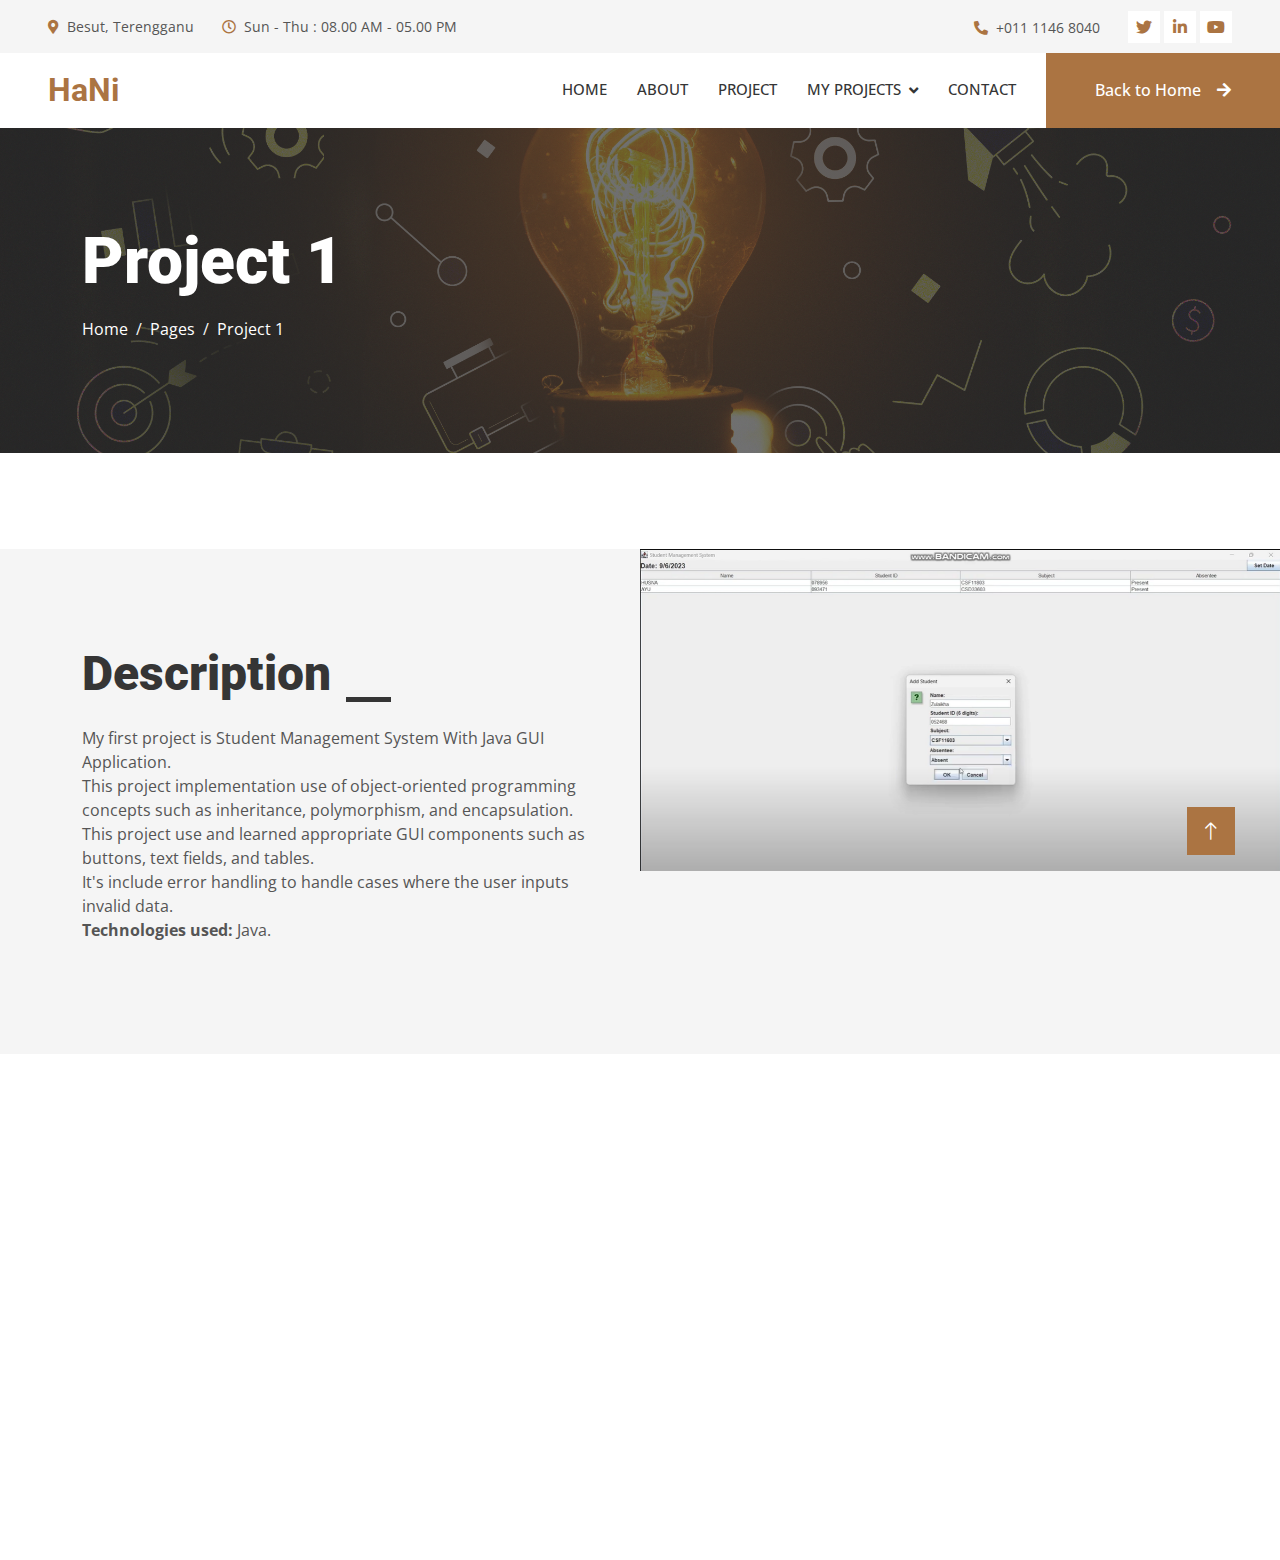
<file: Project 1.html>
<!DOCTYPE html>
<html lang="en">

<head>
    <meta charset="utf-8">
    <title>Hani-Portfolio</title>
    <meta content="width=device-width, initial-scale=1.0" name="viewport">
    <meta content="" name="keywords">
    <meta content="" name="description">

    <!-- Favicon -->
    <link href="img/favicon.ico" rel="icon">

    <!-- Google Web Fonts -->
    <link rel="preconnect" href="https://fonts.googleapis.com">
    <link rel="preconnect" href="https://fonts.gstatic.com" crossorigin>
    <link href="https://fonts.googleapis.com/css2?family=Open+Sans:wght@400;500&family=Roboto:wght@500;700;900&display=swap" rel="stylesheet"> 

    <!-- Icon Font Stylesheet -->
    <link href="https://cdnjs.cloudflare.com/ajax/libs/font-awesome/5.10.0/css/all.min.css" rel="stylesheet">
    <link href="https://cdn.jsdelivr.net/npm/bootstrap-icons@1.4.1/font/bootstrap-icons.css" rel="stylesheet">

    <!-- Libraries Stylesheet -->
    <link href="lib/animate/animate.min.css" rel="stylesheet">
    <link href="lib/owlcarousel/assets/owl.carousel.min.css" rel="stylesheet">
    <link href="lib/lightbox/css/lightbox.min.css" rel="stylesheet">

    <!-- Customized Bootstrap Stylesheet -->
    <link href="css/bootstrap.min.css" rel="stylesheet">

    <!-- Template Stylesheet -->
    <link href="css/style.css" rel="stylesheet">
</head>

<body>
    <!-- Spinner Start -->
    <div id="spinner" class="show bg-white position-fixed translate-middle w-100 vh-100 top-50 start-50 d-flex align-items-center justify-content-center">
        <div class="spinner-grow text-primary" style="width: 3rem; height: 3rem;" role="status">
            <span class="sr-only">Loading...</span>
        </div>
    </div>
    <!-- Spinner End -->


    <!-- Topbar Start -->
    <div class="container-fluid bg-light p-0">
        <div class="row gx-0 d-none d-lg-flex">
            <div class="col-lg-7 px-5 text-start">
                <div class="h-100 d-inline-flex align-items-center py-3 me-4">
                    <small class="fa fa-map-marker-alt text-primary me-2"></small>
                    <small>Besut, Terengganu</small>
                </div>
                <div class="h-100 d-inline-flex align-items-center py-3">
                    <small class="far fa-clock text-primary me-2"></small>
                    <small>Sun - Thu : 08.00 AM - 05.00 PM</small>
                </div>
            </div>
            <div class="col-lg-5 px-5 text-end">
                <div class="h-100 d-inline-flex align-items-center py-3 me-4">
                    <small class="fa fa-phone-alt text-primary me-2"></small>
                    <small>+011 1146 8040</small>
                </div>
                <div class="h-100 d-inline-flex align-items-center">
                    <a class="btn btn-sm-square bg-white text-primary me-1" href="https://x.com/hanialiass?t=IEBh71iXaf-8ih6n6m_GHA&s=09"><i class="fab fa-twitter"></i></a>
                    <a class="btn btn-sm-square bg-white text-primary me-1" href="https://www.linkedin.com/in/nurul-ismahani-666b76245?utm_source=share&utm_campaign=share_via&utm_content=profile&utm_medium=android_app"><i class="fab fa-linkedin-in"></i></a>
                    <a class="btn btn-sm-square bg-white text-primary me-0" href="https://youtube.com/@nurulismahanibintimohdalia4629?si=H3XV4XnbVDOPnYYF"><i class="fab fa-youtube"></i></a>
                </div>
            </div>
        </div>
    </div>
    <!-- Topbar End -->


    <!-- Navbar Start -->
    <nav class="navbar navbar-expand-lg bg-white navbar-light sticky-top p-0">
        <a href="index.html" class="navbar-brand d-flex align-items-center px-4 px-lg-5">
            <h2 class="m-0 text-primary">HaNi</h2>
        </a>
        <button type="button" class="navbar-toggler me-4" data-bs-toggle="collapse" data-bs-target="#navbarCollapse">
            <span class="navbar-toggler-icon"></span>
        </button>
        <div class="collapse navbar-collapse" id="navbarCollapse">
            <div class="navbar-nav ms-auto p-4 p-lg-0">
                <a href="index.html" class="nav-item nav-link">Home</a>
                <a href="about.html" class="nav-item nav-link">About</a>
                <a href="project.html" class="nav-item nav-link">Project</a>
                <div class="nav-item dropdown">
                    <a href="#" class="nav-link dropdown-toggle" data-bs-toggle="dropdown">My Projects</a>
                    <div class="dropdown-menu fade-up m-0">
                        <a href="Project 1.html" class="dropdown-item">Project 1</a>
                        <a href="Project 2.html" class="dropdown-item">Project 2</a>                       
                        <a href="Project 3.html" class="dropdown-item">Project 3</a>
                    </div>
                </div>
                <a href="contact.html" class="nav-item nav-link">Contact</a>
            </div>
             <a href="index.html" class="btn btn-primary py-4 px-lg-5 d-none d-lg-block">Back to Home<i class="fa fa-arrow-right ms-3"></i></a>
        </div>
    </nav>
    <!-- Navbar End -->


    <!-- Page Header Start -->
    <div class="container-fluid page-header py-5 mb-5">
        <div class="container py-5">
            <h1 class="display-3 text-white mb-3 animated slideInDown">Project 1</h1>
            <nav aria-label="breadcrumb animated slideInDown">
                <ol class="breadcrumb">
                    <li class="breadcrumb-item"><a class="text-white" href="index.html">Home</a></li>
                    <li class="breadcrumb-item"><a class="text-white" href="Project 1.html">Pages</a></li>
                    <li class="breadcrumb-item text-white active" aria-current="page">Project 1</li>
                </ol>
            </nav>
        </div>
    </div>
    <!-- Page Header End -->

    <!-- Project 1 Start -->
    <div class="container-fluid bg-light overflow-hidden px-lg-0" style="margin: 6rem 0;">
        <div class="container feature px-lg-0">
            <div class="row g-0 mx-lg-0">
                <div class="col-lg-6 feature-text py-5 wow fadeIn" data-wow-delay="0.5s">
                    <div class="p-lg-5 ps-lg-0">
                        <div class="section-title text-start">
                            <h1 class="display-5 mb-4">Description</h1>
                        </div>                        
                    
                        <p>My first project is Student Management System With Java GUI Application. 
                            <br>This project implementation use of object-oriented programming concepts such as inheritance, polymorphism, and encapsulation.
                            
                                <br>This project use and learned appropriate GUI components such as buttons, text fields, and tables.
                        <br>It's include error handling to handle cases where the user inputs invalid data.
                        <br><b>Technologies used:</b> Java.</p>                        
                    </div>
                </div>
                <div class="col-lg-6 pe-lg-0" style="min-height: 400px;">
                    <div class="position-relative h-100">
                        <img class="position-absolute img-fluid w-100 h-80" src="img/project1-screenshot.png" alt="">
                    </div>
                </div>
            </div>
        </div>
    </div>
    <!-- Project 1 End -->
        

    <!-- Footer Start -->
    <div class="container-fluid bg-dark text-light footer mt-5 pt-5 wow fadeIn" data-wow-delay="0.1s">
        <div class="container py-5">
            <div class="row g-5">
                <div class="col-lg-3 col-md-6">
                    <h4 class="text-light mb-4">Address</h4>
                    <p class="mb-2"><i class="fa fa-map-marker-alt me-3"></i>Besut, Terengganu</p>
                    <p class="mb-2"><i class="fa fa-phone-alt me-3"></i>+011 1146 8040</p>
                    <p class="mb-2"><i class="fa fa-envelope me-3"></i>ismahanialias@gmail.com</p>
                    <div class="d-flex pt-2">
                        <a class="btn btn-outline-light btn-social" href="https://x.com/hanialiass?t=IEBh71iXaf-8ih6n6m_GHA&s=09"><i class="fab fa-twitter"></i></a>
                        <a class="btn btn-outline-light btn-social" href="https://youtube.com/@nurulismahanibintimohdalia4629?si=H3XV4XnbVDOPnYYF"><i class="fab fa-youtube"></i></a>
                        <a class="btn btn-outline-light btn-social" href="https://www.linkedin.com/in/nurul-ismahani-666b76245?utm_source=share&utm_campaign=share_via&utm_content=profile&utm_medium=android_app"><i class="fab fa-linkedin-in"></i></a>
                    </div>
                </div>
                <div class="col-lg-3 col-md-6">
                    <h4 class="text-light mb-4">Quick Links</h4>
                    <a class="btn btn-link" href="about.html">About Me</a>
                    <a class="btn btn-link" href="contact.html">Contact Me</a>
                </div>
                <div class="col-lg-3 col-md-6">
                    <h4 class="text-light mb-4">SIGN UP NOW!</h4>
                    <p>Stay up-to-date with my new portfolio.</p>
                    <div class="position-relative mx-auto" style="max-width: 400px;">
                        <input class="form-control border-0 w-100 py-3 ps-4 pe-5" type="text" placeholder="Your email">
                        <button type="button" class="btn btn-primary py-2 position-absolute top-0 end-0 mt-2 me-2">SignUp</button>
                    </div>
                </div>
            </div>
        </div>
        <div class="container">
            <div class="copyright">
                <div class="row">
                    <div class="col-md-6 text-center text-md-start mb-3 mb-md-0">
                        &copy; <a class="border-bottom" href="index.html">Hani-Portfolio</a>, All Right Reserved.
                    </div>
                    <div class="col-md-6 text-center text-md-end">
                        <!--/*** This template is free as long as you keep the footer author’s credit link/attribution link/backlink. If you'd like to use the template without the footer author’s credit link/attribution link/backlink, you can purchase the Credit Removal License from "https://htmlcodex.com/credit-removal". Thank you for your support. ***/-->
                        Designed By <a >Hani</a>
                    </div>
                </div>
            </div>
        </div>
    </div>
    <!-- Footer End -->


    <!-- Back to Top -->
    <a href="#" class="btn btn-lg btn-primary btn-lg-square rounded-0 back-to-top"><i class="bi bi-arrow-up"></i></a>


    <!-- JavaScript Libraries -->
    <script src="https://code.jquery.com/jquery-3.4.1.min.js"></script>
    <script src="https://cdn.jsdelivr.net/npm/bootstrap@5.0.0/dist/js/bootstrap.bundle.min.js"></script>
    <script src="lib/wow/wow.min.js"></script>
    <script src="lib/easing/easing.min.js"></script>
    <script src="lib/waypoints/waypoints.min.js"></script>
    <script src="lib/counterup/counterup.min.js"></script>
    <script src="lib/owlcarousel/owl.carousel.min.js"></script>
    <script src="lib/isotope/isotope.pkgd.min.js"></script>
    <script src="lib/lightbox/js/lightbox.min.js"></script>

    <!-- Template Javascript -->
    <script src="js/main.js"></script>
</body>

</html>
</file>
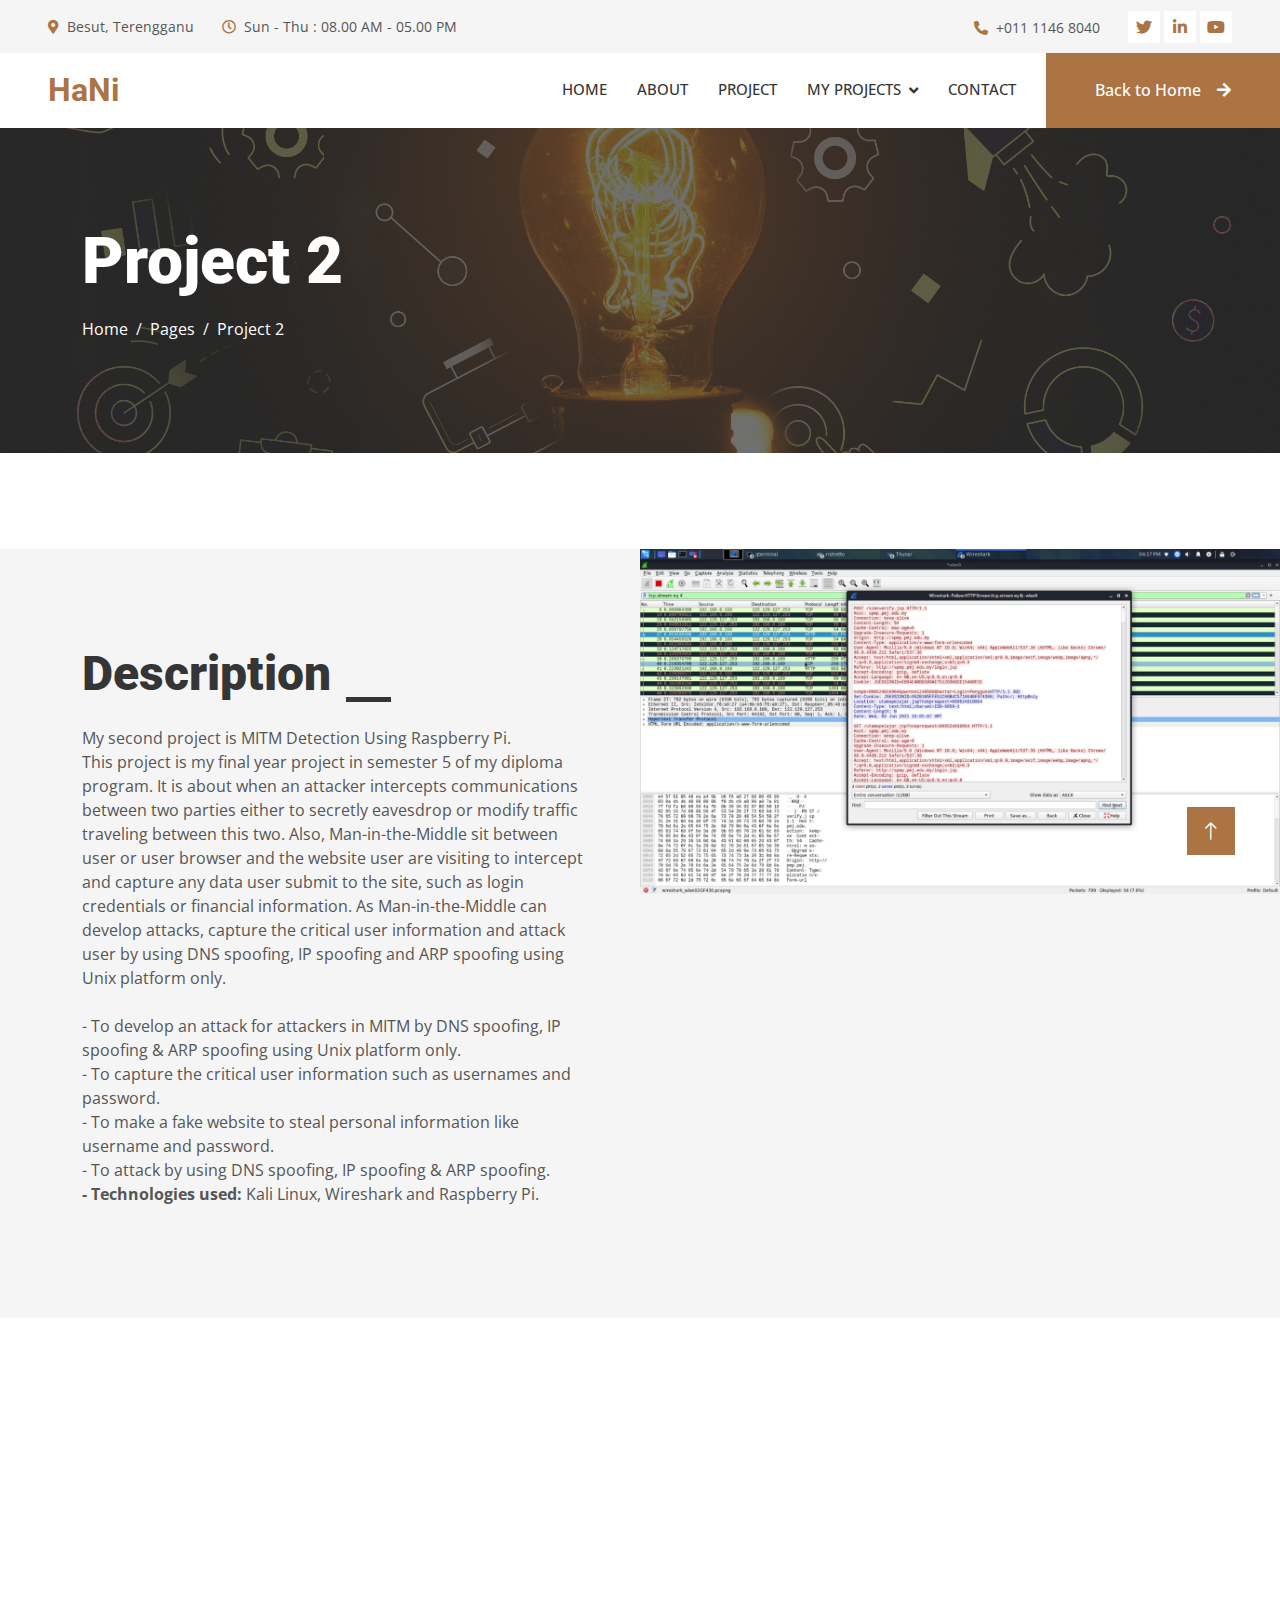
<file: Project 2.html>
<!DOCTYPE html>
<html lang="en">

<head>
    <meta charset="utf-8">
    <title>Hani-Portfolio</title>
    <meta content="width=device-width, initial-scale=1.0" name="viewport">
    <meta content="" name="keywords">
    <meta content="" name="description">

    <!-- Favicon -->
    <link href="img/favicon.ico" rel="icon">

    <!-- Google Web Fonts -->
    <link rel="preconnect" href="https://fonts.googleapis.com">
    <link rel="preconnect" href="https://fonts.gstatic.com" crossorigin>
    <link href="https://fonts.googleapis.com/css2?family=Open+Sans:wght@400;500&family=Roboto:wght@500;700;900&display=swap" rel="stylesheet"> 

    <!-- Icon Font Stylesheet -->
    <link href="https://cdnjs.cloudflare.com/ajax/libs/font-awesome/5.10.0/css/all.min.css" rel="stylesheet">
    <link href="https://cdn.jsdelivr.net/npm/bootstrap-icons@1.4.1/font/bootstrap-icons.css" rel="stylesheet">

    <!-- Libraries Stylesheet -->
    <link href="lib/animate/animate.min.css" rel="stylesheet">
    <link href="lib/owlcarousel/assets/owl.carousel.min.css" rel="stylesheet">
    <link href="lib/lightbox/css/lightbox.min.css" rel="stylesheet">

    <!-- Customized Bootstrap Stylesheet -->
    <link href="css/bootstrap.min.css" rel="stylesheet">

    <!-- Template Stylesheet -->
    <link href="css/style.css" rel="stylesheet">
</head>

<body>
    <!-- Spinner Start -->
    <div id="spinner" class="show bg-white position-fixed translate-middle w-100 vh-100 top-50 start-50 d-flex align-items-center justify-content-center">
        <div class="spinner-grow text-primary" style="width: 3rem; height: 3rem;" role="status">
            <span class="sr-only">Loading...</span>
        </div>
    </div>
    <!-- Spinner End -->


    <!-- Topbar Start -->
    <div class="container-fluid bg-light p-0">
        <div class="row gx-0 d-none d-lg-flex">
            <div class="col-lg-7 px-5 text-start">
                <div class="h-100 d-inline-flex align-items-center py-3 me-4">
                    <small class="fa fa-map-marker-alt text-primary me-2"></small>
                    <small>Besut, Terengganu</small>
                </div>
                <div class="h-100 d-inline-flex align-items-center py-3">
                    <small class="far fa-clock text-primary me-2"></small>
                    <small>Sun - Thu : 08.00 AM - 05.00 PM</small>
                </div>
            </div>
            <div class="col-lg-5 px-5 text-end">
                <div class="h-100 d-inline-flex align-items-center py-3 me-4">
                    <small class="fa fa-phone-alt text-primary me-2"></small>
                    <small>+011 1146 8040</small>
                </div>
                <div class="h-100 d-inline-flex align-items-center">
                    <a class="btn btn-sm-square bg-white text-primary me-1" href="https://x.com/hanialiass?t=IEBh71iXaf-8ih6n6m_GHA&s=09"><i class="fab fa-twitter"></i></a>
                    <a class="btn btn-sm-square bg-white text-primary me-1" href="https://www.linkedin.com/in/nurul-ismahani-666b76245?utm_source=share&utm_campaign=share_via&utm_content=profile&utm_medium=android_app"><i class="fab fa-linkedin-in"></i></a>
                    <a class="btn btn-sm-square bg-white text-primary me-0" href="https://youtube.com/@nurulismahanibintimohdalia4629?si=H3XV4XnbVDOPnYYF"><i class="fab fa-youtube"></i></a>
                </div>
            </div>
        </div>
    </div>
    <!-- Topbar End -->


    <!-- Navbar Start -->
    <nav class="navbar navbar-expand-lg bg-white navbar-light sticky-top p-0">
        <a href="index.html" class="navbar-brand d-flex align-items-center px-4 px-lg-5">
            <h2 class="m-0 text-primary">HaNi</h2>
        </a>
        <button type="button" class="navbar-toggler me-4" data-bs-toggle="collapse" data-bs-target="#navbarCollapse">
            <span class="navbar-toggler-icon"></span>
        </button>
        <div class="collapse navbar-collapse" id="navbarCollapse">
            <div class="navbar-nav ms-auto p-4 p-lg-0">
                <a href="index.html" class="nav-item nav-link">Home</a>
                <a href="about.html" class="nav-item nav-link">About</a>
                <a href="project.html" class="nav-item nav-link">Project</a>
                <div class="nav-item dropdown">
                    <a href="#" class="nav-link dropdown-toggle" data-bs-toggle="dropdown">My Projects</a>
                    <div class="dropdown-menu fade-up m-0">
                        <a href="Project 1.html" class="dropdown-item">Project 1</a>
                        <a href="Project 2.html" class="dropdown-item">Project 2</a>                       
                        <a href="Project 3.html" class="dropdown-item">Project 3</a>
                    </div>
                </div>
                <a href="contact.html" class="nav-item nav-link">Contact</a>
            </div>
             <a href="index.html" class="btn btn-primary py-4 px-lg-5 d-none d-lg-block">Back to Home<i class="fa fa-arrow-right ms-3"></i></a>
        </div>
    </nav>
    <!-- Navbar End -->


    <!-- Page Header Start -->
    <div class="container-fluid page-header py-5 mb-5">
        <div class="container py-5">
            <h1 class="display-3 text-white mb-3 animated slideInDown">Project 2</h1>
            <nav aria-label="breadcrumb animated slideInDown">
                <ol class="breadcrumb">
                    <li class="breadcrumb-item"><a class="text-white" href="index.html">Home</a></li>
                    <li class="breadcrumb-item"><a class="text-white" href="Project 2.html">Pages</a></li>
                    <li class="breadcrumb-item text-white active" aria-current="page">Project 2</li>
                </ol>
            </nav>
        </div>
    </div>
    <!-- Page Header End -->


    <!-- Project 2 Start -->
        
   <div class="container-fluid bg-light overflow-hidden px-lg-0" style="margin: 6rem 0;">
        <div class="container feature px-lg-0">
            <div class="row g-0 mx-lg-0">
                <div class="col-lg-6 feature-text py-5 wow fadeIn" data-wow-delay="0.5s">
                    <div class="p-lg-5 ps-lg-0">
                        <div class="section-title text-start">
                            <h1 class="display-5 mb-4">Description</h1>
                        </div>                        
                    
                        My second project is MITM Detection Using Raspberry Pi.
                        <br>This project is my final year project in semester 5 of my diploma program. It is about when an attacker intercepts communications between two parties either to secretly eavesdrop 
                        or modify traffic traveling between this two. Also, Man-in-the-Middle sit between user or user browser 
                        and the website user are visiting to intercept and capture any data user submit to the site, 
                        such as login credentials or financial information. As Man-in-the-Middle can develop attacks, capture the critical 
                        user information and attack user by using DNS spoofing, IP spoofing and ARP spoofing using Unix platform only.
                                  
                        <p>
                        <br>- To develop an attack for attackers in MITM by DNS spoofing, IP spoofing & ARP spoofing using Unix platform only.
                       <br>- To capture the critical user information such as usernames and password.
                        <br>- To make a fake website to steal personal information like username and password.
                        <br>- To attack by using DNS spoofing, IP spoofing & ARP spoofing.
                        <br><b>- Technologies used:</b> Kali Linux, Wireshark and Raspberry Pi.                       
                    </div>
                </div>
                <div class="col-lg-6 pe-lg-0" style="min-height: 400px;">
                    <div class="position-relative h-100">
                        <img class="position-absolute img-fluid w-70 h-70" src="img/project2-screenshot.png" alt="">
                    </div>
                </div>
            </div>
        </div>
    </div>     
<!-- Project 2 End --> 

    <!-- Footer Start -->
    <div class="container-fluid bg-dark text-light footer mt-5 pt-5 wow fadeIn" data-wow-delay="0.1s">
        <div class="container py-5">
            <div class="row g-5">
                <div class="col-lg-3 col-md-6">
                    <h4 class="text-light mb-4">Address</h4>
                    <p class="mb-2"><i class="fa fa-map-marker-alt me-3"></i>Besut, Terengganu</p>
                    <p class="mb-2"><i class="fa fa-phone-alt me-3"></i>+011 1146 8040</p>
                    <p class="mb-2"><i class="fa fa-envelope me-3"></i>ismahanialias@gmail.com</p>
                    <div class="d-flex pt-2">
                        <a class="btn btn-outline-light btn-social" href="https://x.com/hanialiass?t=IEBh71iXaf-8ih6n6m_GHA&s=09"><i class="fab fa-twitter"></i></a>
                        <a class="btn btn-outline-light btn-social" href="https://youtube.com/@nurulismahanibintimohdalia4629?si=H3XV4XnbVDOPnYYF"><i class="fab fa-youtube"></i></a>
                        <a class="btn btn-outline-light btn-social" href="https://www.linkedin.com/in/nurul-ismahani-666b76245?utm_source=share&utm_campaign=share_via&utm_content=profile&utm_medium=android_app"><i class="fab fa-linkedin-in"></i></a>
                    </div>
                </div>
                <div class="col-lg-3 col-md-6">
                    <h4 class="text-light mb-4">Quick Links</h4>
                    <a class="btn btn-link" href="about.html">About Me</a>
                    <a class="btn btn-link" href="contact.html">Contact Me</a>
                </div>
                <div class="col-lg-3 col-md-6">
                    <h4 class="text-light mb-4">SIGN UP NOW!</h4>
                    <p>Stay up-to-date with my new portfolio.</p>
                    <div class="position-relative mx-auto" style="max-width: 400px;">
                        <input class="form-control border-0 w-100 py-3 ps-4 pe-5" type="text" placeholder="Your email">
                        <button type="button" class="btn btn-primary py-2 position-absolute top-0 end-0 mt-2 me-2">SignUp</button>
                    </div>
                </div>
            </div>
        </div>
        <div class="container">
            <div class="copyright">
                <div class="row">
                    <div class="col-md-6 text-center text-md-start mb-3 mb-md-0">
                        &copy; <a class="border-bottom" href="index.html">Hani-Portfolio</a>, All Right Reserved.
                    </div>
                    <div class="col-md-6 text-center text-md-end">
                        <!--/*** This template is free as long as you keep the footer author’s credit link/attribution link/backlink. If you'd like to use the template without the footer author’s credit link/attribution link/backlink, you can purchase the Credit Removal License from "https://htmlcodex.com/credit-removal". Thank you for your support. ***/-->
                       Designed By <a >Hani</a>
                    </div>
                </div>
            </div>
        </div>
    </div>
    <!-- Footer End -->


    <!-- Back to Top -->
    <a href="#" class="btn btn-lg btn-primary btn-lg-square rounded-0 back-to-top"><i class="bi bi-arrow-up"></i></a>


    <!-- JavaScript Libraries -->
    <script src="https://code.jquery.com/jquery-3.4.1.min.js"></script>
    <script src="https://cdn.jsdelivr.net/npm/bootstrap@5.0.0/dist/js/bootstrap.bundle.min.js"></script>
    <script src="lib/wow/wow.min.js"></script>
    <script src="lib/easing/easing.min.js"></script>
    <script src="lib/waypoints/waypoints.min.js"></script>
    <script src="lib/counterup/counterup.min.js"></script>
    <script src="lib/owlcarousel/owl.carousel.min.js"></script>
    <script src="lib/isotope/isotope.pkgd.min.js"></script>
    <script src="lib/lightbox/js/lightbox.min.js"></script>

    <!-- Template Javascript -->
    <script src="js/main.js"></script>
</body>

</html>
</file>
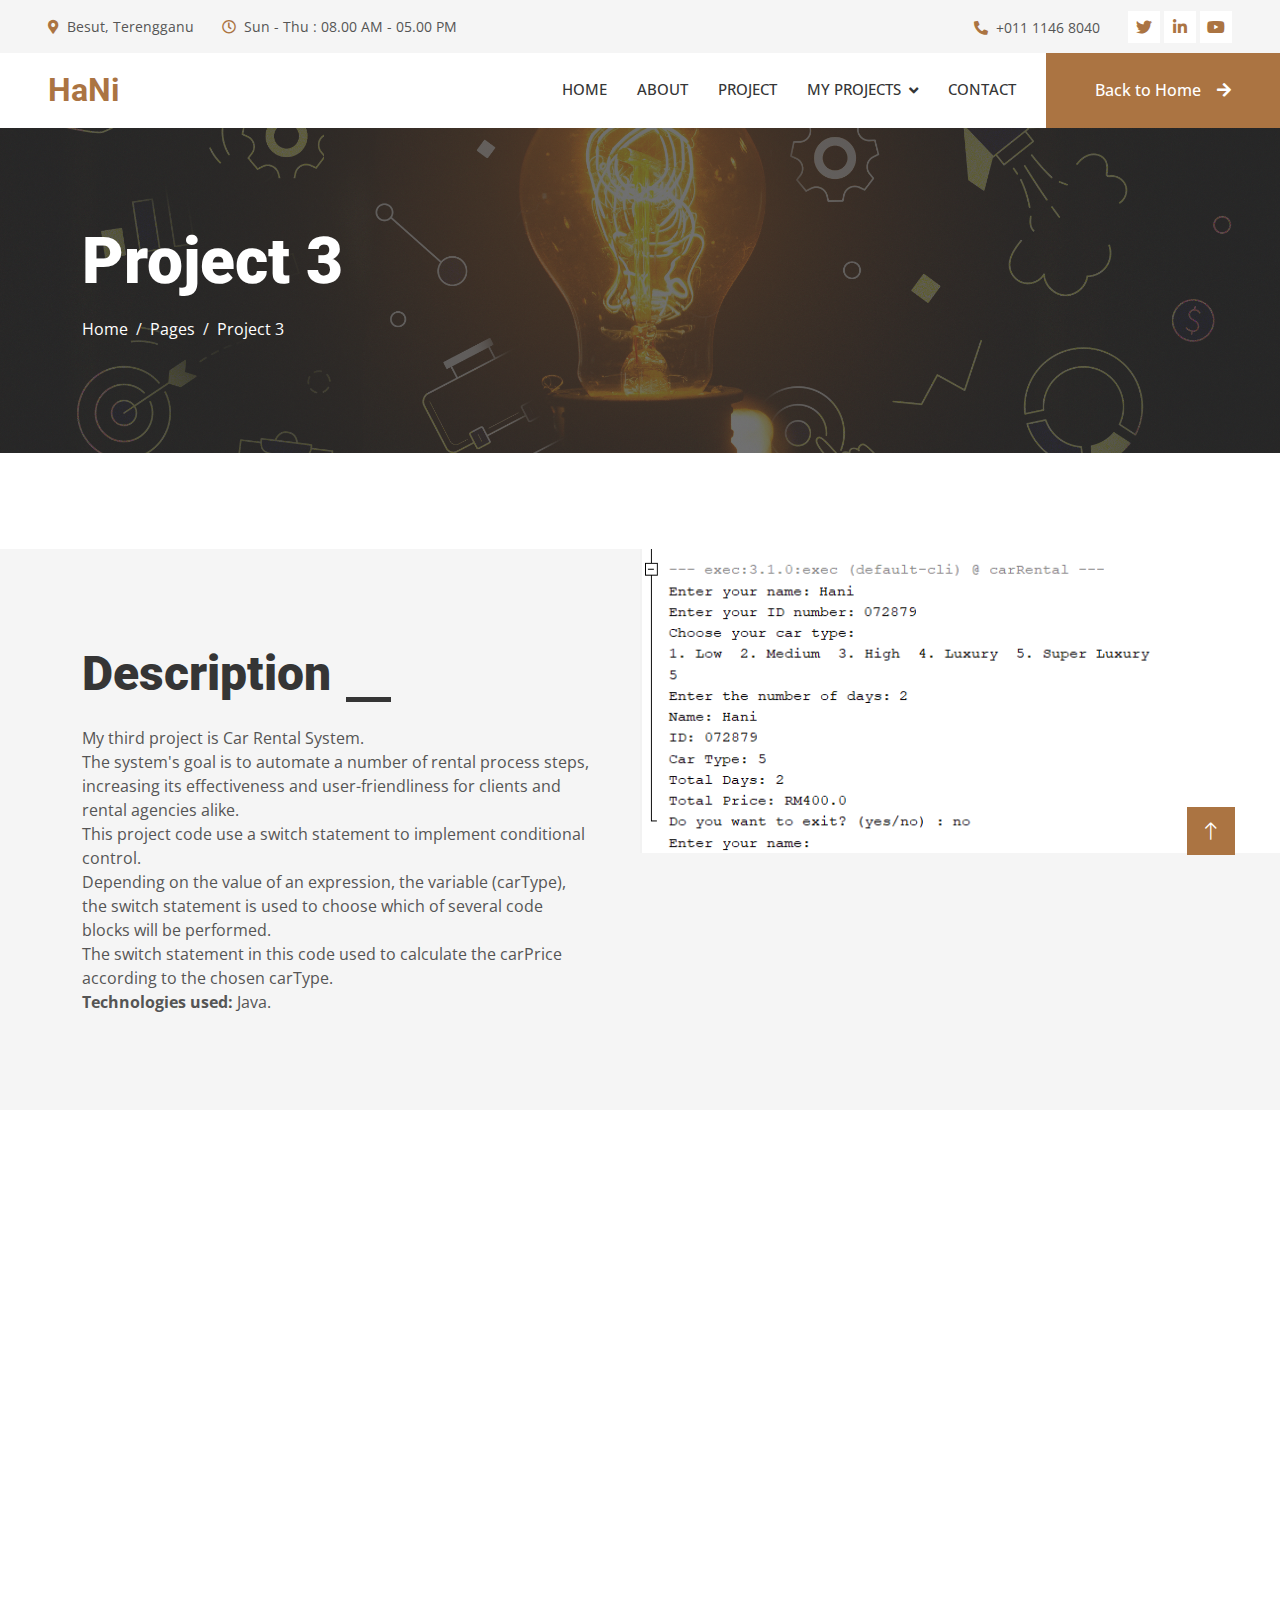
<file: Project 3.html>
<!DOCTYPE html>
<html lang="en">

<head>
    <meta charset="utf-8">
    <title>Hani-Portfolio</title>
    <meta content="width=device-width, initial-scale=1.0" name="viewport">
    <meta content="" name="keywords">
    <meta content="" name="description">

    <!-- Favicon -->
    <link href="img/favicon.ico" rel="icon">

    <!-- Google Web Fonts -->
    <link rel="preconnect" href="https://fonts.googleapis.com">
    <link rel="preconnect" href="https://fonts.gstatic.com" crossorigin>
    <link href="https://fonts.googleapis.com/css2?family=Open+Sans:wght@400;500&family=Roboto:wght@500;700;900&display=swap" rel="stylesheet"> 

    <!-- Icon Font Stylesheet -->
    <link href="https://cdnjs.cloudflare.com/ajax/libs/font-awesome/5.10.0/css/all.min.css" rel="stylesheet">
    <link href="https://cdn.jsdelivr.net/npm/bootstrap-icons@1.4.1/font/bootstrap-icons.css" rel="stylesheet">

    <!-- Libraries Stylesheet -->
    <link href="lib/animate/animate.min.css" rel="stylesheet">
    <link href="lib/owlcarousel/assets/owl.carousel.min.css" rel="stylesheet">
    <link href="lib/lightbox/css/lightbox.min.css" rel="stylesheet">

    <!-- Customized Bootstrap Stylesheet -->
    <link href="css/bootstrap.min.css" rel="stylesheet">

    <!-- Template Stylesheet -->
    <link href="css/style.css" rel="stylesheet">
</head>

<body>
    <!-- Spinner Start -->
    <div id="spinner" class="show bg-white position-fixed translate-middle w-100 vh-100 top-50 start-50 d-flex align-items-center justify-content-center">
        <div class="spinner-grow text-primary" style="width: 3rem; height: 3rem;" role="status">
            <span class="sr-only">Loading...</span>
        </div>
    </div>
    <!-- Spinner End -->


    <!-- Topbar Start -->
    <div class="container-fluid bg-light p-0">
        <div class="row gx-0 d-none d-lg-flex">
            <div class="col-lg-7 px-5 text-start">
                <div class="h-100 d-inline-flex align-items-center py-3 me-4">
                    <small class="fa fa-map-marker-alt text-primary me-2"></small>
                    <small>Besut, Terengganu</small>
                </div>
                <div class="h-100 d-inline-flex align-items-center py-3">
                    <small class="far fa-clock text-primary me-2"></small>
                    <small>Sun - Thu : 08.00 AM - 05.00 PM</small>
                </div>
            </div>
            <div class="col-lg-5 px-5 text-end">
                <div class="h-100 d-inline-flex align-items-center py-3 me-4">
                    <small class="fa fa-phone-alt text-primary me-2"></small>
                    <small>+011 1146 8040</small>
                </div>
                <div class="h-100 d-inline-flex align-items-center">
                    <a class="btn btn-sm-square bg-white text-primary me-1" href="https://x.com/hanialiass?t=IEBh71iXaf-8ih6n6m_GHA&s=09"><i class="fab fa-twitter"></i></a>
                    <a class="btn btn-sm-square bg-white text-primary me-1" href="https://www.linkedin.com/in/nurul-ismahani-666b76245?utm_source=share&utm_campaign=share_via&utm_content=profile&utm_medium=android_app"><i class="fab fa-linkedin-in"></i></a>
                    <a class="btn btn-sm-square bg-white text-primary me-0" href="https://youtube.com/@nurulismahanibintimohdalia4629?si=H3XV4XnbVDOPnYYF"><i class="fab fa-youtube"></i></a>
                </div>
            </div>
        </div>
    </div>
    <!-- Topbar End -->


    <!-- Navbar Start -->
    <nav class="navbar navbar-expand-lg bg-white navbar-light sticky-top p-0">
        <a href="index.html" class="navbar-brand d-flex align-items-center px-4 px-lg-5">
            <h2 class="m-0 text-primary">HaNi</h2>
        </a>
        <button type="button" class="navbar-toggler me-4" data-bs-toggle="collapse" data-bs-target="#navbarCollapse">
            <span class="navbar-toggler-icon"></span>
        </button>
        <div class="collapse navbar-collapse" id="navbarCollapse">
            <div class="navbar-nav ms-auto p-4 p-lg-0">
                <a href="index.html" class="nav-item nav-link">Home</a>
                <a href="about.html" class="nav-item nav-link">About</a>
                <a href="project.html" class="nav-item nav-link">Project</a>
             <div class="nav-item dropdown">
                    <a href="#" class="nav-link dropdown-toggle" data-bs-toggle="dropdown">My Projects</a>
                    <div class="dropdown-menu fade-up m-0">
                        <a href="Project 1.html" class="dropdown-item">Project 1</a>
                        <a href="Project 2.html" class="dropdown-item">Project 2</a>                       
                        <a href="Project 3.html" class="dropdown-item">Project 3</a>
                    </div>
                </div>
                <a href="contact.html" class="nav-item nav-link">Contact</a>
            </div>
             <a href="index.html" class="btn btn-primary py-4 px-lg-5 d-none d-lg-block">Back to Home<i class="fa fa-arrow-right ms-3"></i></a>
        </div>
    </nav>
    <!-- Navbar End -->


    <!-- Page Header Start -->
    <div class="container-fluid page-header py-5 mb-5">
        <div class="container py-5">
            <h1 class="display-3 text-white mb-3 animated slideInDown">Project 3</h1>
            <nav aria-label="breadcrumb animated slideInDown">
                <ol class="breadcrumb">
                    <li class="breadcrumb-item"><a class="text-white" href="index.html">Home</a></li>
                    <li class="breadcrumb-item"><a class="text-white" href="Project 3.html">Pages</a></li>
                    <li class="breadcrumb-item text-white active" aria-current="page">Project 3</li>
                </ol>
            </nav>
        </div>
    </div>
    <!-- Page Header End -->


    <!-- Project 3 Start -->
        
   <div class="container-fluid bg-light overflow-hidden px-lg-0" style="margin: 6rem 0;">
        <div class="container feature px-lg-0">
            <div class="row g-0 mx-lg-0">
                <div class="col-lg-6 feature-text py-5 wow fadeIn" data-wow-delay="0.5s">
                    <div class="p-lg-5 ps-lg-0">
                        <div class="section-title text-start">
                            <h1 class="display-5 mb-4">Description</h1>
                        </div>                        
                    
                            My third project is Car Rental System. 
                            <br>The system's goal is to automate a number of rental process steps, 
                            increasing its effectiveness and user-friendliness for clients and rental agencies alike.
                            
                        <br>This project code use a switch statement to implement conditional control.
                        <br>Depending on the value of an expression, the variable (carType), the switch statement is used to choose which of several code blocks will be performed.
                        <br>The switch statement in this code used to calculate the carPrice according to the chosen carType.
                        <br><b>Technologies used:</b> Java.                     
                    </div>
                </div>
                <div class="col-lg-6 pe-lg-0" style="min-height: 400px;">
                    <div class="position-relative h-100">
                        <img class="position-absolute img-fluid w-70 h-70" src="img/project3-screenshot.png" alt="">
                    </div>
                </div>
            </div>
        </div>
    </div>     
<!-- Project 3 End --> 
        

    <!-- Footer Start -->
    <div class="container-fluid bg-dark text-light footer mt-5 pt-5 wow fadeIn" data-wow-delay="0.1s">
        <div class="container py-5">
            <div class="row g-5">
                <div class="col-lg-3 col-md-6">
                    <h4 class="text-light mb-4">Address</h4>
                    <p class="mb-2"><i class="fa fa-map-marker-alt me-3"></i>Besut, Terengganu</p>
                    <p class="mb-2"><i class="fa fa-phone-alt me-3"></i>+011 1146 8040</p>
                    <p class="mb-2"><i class="fa fa-envelope me-3"></i>ismahanialias@gmail.com</p>
                    <div class="d-flex pt-2">
                        <a class="btn btn-outline-light btn-social" href="https://x.com/hanialiass?t=IEBh71iXaf-8ih6n6m_GHA&s=09"><i class="fab fa-twitter"></i></a>
                        <a class="btn btn-outline-light btn-social" href="https://youtube.com/@nurulismahanibintimohdalia4629?si=H3XV4XnbVDOPnYYF"><i class="fab fa-youtube"></i></a>
                        <a class="btn btn-outline-light btn-social" href="https://www.linkedin.com/in/nurul-ismahani-666b76245?utm_source=share&utm_campaign=share_via&utm_content=profile&utm_medium=android_app"><i class="fab fa-linkedin-in"></i></a>
                    </div>
                </div>
               
                <div class="col-lg-3 col-md-6">
                    <h4 class="text-light mb-4">Quick Links</h4>
                 <a class="btn btn-link" href="about.html">About Me</a>
                    <a class="btn btn-link" href="contact.html">Contact Me</a>
                </div>
                <div class="col-lg-3 col-md-6">
                    <h4 class="text-light mb-4">SIGN UP NOW!</h4>
                    <p>Stay up-to-date with my new portfolio.</p>
                    <div class="position-relative mx-auto" style="max-width: 400px;">
                        <input class="form-control border-0 w-100 py-3 ps-4 pe-5" type="text" placeholder="Your email">
                        <button type="button" class="btn btn-primary py-2 position-absolute top-0 end-0 mt-2 me-2">SignUp</button>
                    </div>
                </div>
            </div>
        </div>
        <div class="container">
            <div class="copyright">
                <div class="row">
                    <div class="col-md-6 text-center text-md-start mb-3 mb-md-0">
                        &copy; <a class="border-bottom" href="index.html">Hani-Portfolio</a>, All Right Reserved.
                    </div>
                    <div class="col-md-6 text-center text-md-end">
                        <!--/*** This template is free as long as you keep the footer author’s credit link/attribution link/backlink. If you'd like to use the template without the footer author’s credit link/attribution link/backlink, you can purchase the Credit Removal License from "https://htmlcodex.com/credit-removal". Thank you for your support. ***/-->
                        Designed By <a >Hani</a>
                    </div>
                </div>
            </div>
        </div>
    </div>
    <!-- Footer End -->


    <!-- Back to Top -->
    <a href="#" class="btn btn-lg btn-primary btn-lg-square rounded-0 back-to-top"><i class="bi bi-arrow-up"></i></a>


    <!-- JavaScript Libraries -->
    <script src="https://code.jquery.com/jquery-3.4.1.min.js"></script>
    <script src="https://cdn.jsdelivr.net/npm/bootstrap@5.0.0/dist/js/bootstrap.bundle.min.js"></script>
    <script src="lib/wow/wow.min.js"></script>
    <script src="lib/easing/easing.min.js"></script>
    <script src="lib/waypoints/waypoints.min.js"></script>
    <script src="lib/counterup/counterup.min.js"></script>
    <script src="lib/owlcarousel/owl.carousel.min.js"></script>
    <script src="lib/isotope/isotope.pkgd.min.js"></script>
    <script src="lib/lightbox/js/lightbox.min.js"></script>

    <!-- Template Javascript -->
    <script src="js/main.js"></script>
</body>

</html>
</file>
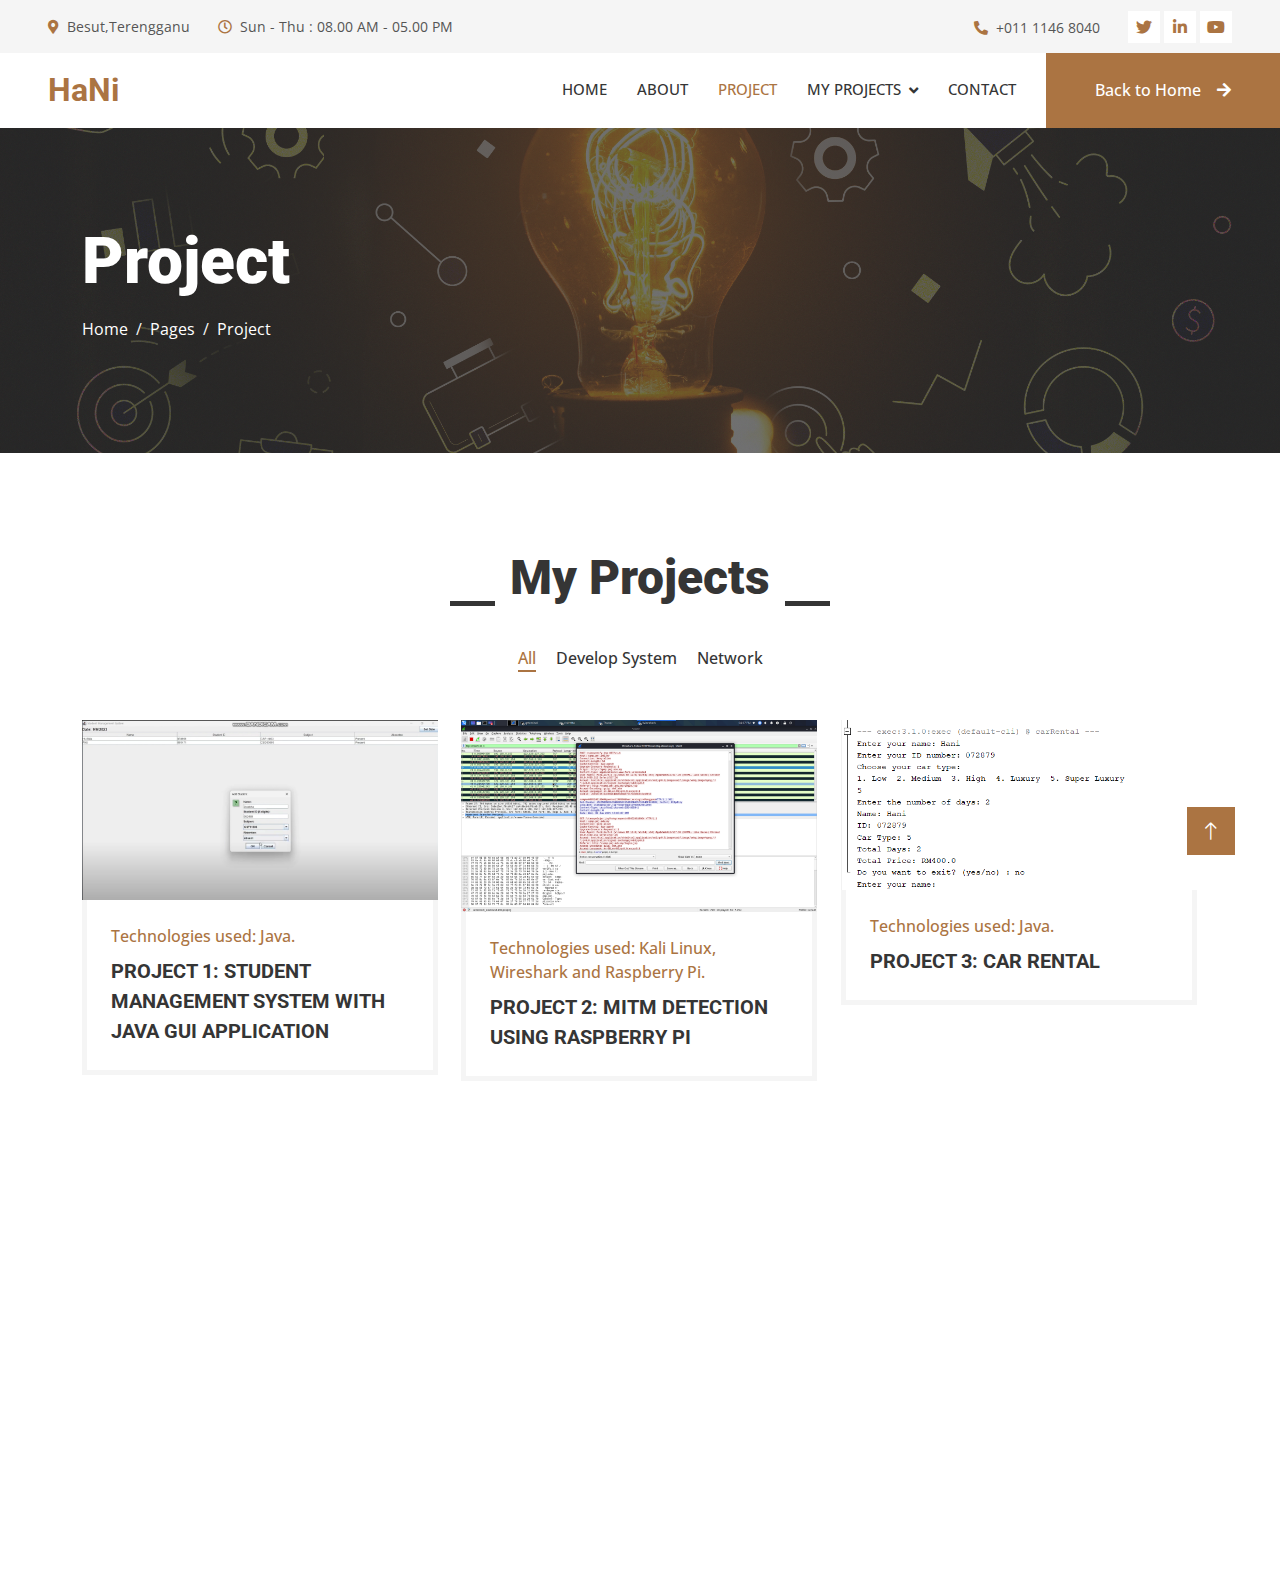
<file: project.html>
<!DOCTYPE html>
<html lang="en">

<head>
    <meta charset="utf-8">
    <title>Hani-Portfolio</title>
    <meta content="width=device-width, initial-scale=1.0" name="viewport">
    <meta content="" name="keywords">
    <meta content="" name="description">

    <!-- Favicon -->
    <link href="img/favicon.ico" rel="icon">

    <!-- Google Web Fonts -->
    <link rel="preconnect" href="https://fonts.googleapis.com">
    <link rel="preconnect" href="https://fonts.gstatic.com" crossorigin>
    <link href="https://fonts.googleapis.com/css2?family=Open+Sans:wght@400;500&family=Roboto:wght@500;700;900&display=swap" rel="stylesheet"> 

    <!-- Icon Font Stylesheet -->
    <link href="https://cdnjs.cloudflare.com/ajax/libs/font-awesome/5.10.0/css/all.min.css" rel="stylesheet">
    <link href="https://cdn.jsdelivr.net/npm/bootstrap-icons@1.4.1/font/bootstrap-icons.css" rel="stylesheet">

    <!-- Libraries Stylesheet -->
    <link href="lib/animate/animate.min.css" rel="stylesheet">
    <link href="lib/owlcarousel/assets/owl.carousel.min.css" rel="stylesheet">
    <link href="lib/lightbox/css/lightbox.min.css" rel="stylesheet">

    <!-- Customized Bootstrap Stylesheet -->
    <link href="css/bootstrap.min.css" rel="stylesheet">

    <!-- Template Stylesheet -->
    <link href="css/style.css" rel="stylesheet">
</head>

<body>
    <!-- Spinner Start -->
    <div id="spinner" class="show bg-white position-fixed translate-middle w-100 vh-100 top-50 start-50 d-flex align-items-center justify-content-center">
        <div class="spinner-grow text-primary" style="width: 3rem; height: 3rem;" role="status">
            <span class="sr-only">Loading...</span>
        </div>
    </div>
    <!-- Spinner End -->


    <!-- Topbar Start -->
    <div class="container-fluid bg-light p-0">
        <div class="row gx-0 d-none d-lg-flex">
            <div class="col-lg-7 px-5 text-start">
                <div class="h-100 d-inline-flex align-items-center py-3 me-4">
                    <small class="fa fa-map-marker-alt text-primary me-2"></small>
                    <small>Besut,Terengganu</small>
                </div>
                <div class="h-100 d-inline-flex align-items-center py-3">
                    <small class="far fa-clock text-primary me-2"></small>
                    <small>Sun - Thu : 08.00 AM - 05.00 PM</small>
                </div>
            </div>
            <div class="col-lg-5 px-5 text-end">
                <div class="h-100 d-inline-flex align-items-center py-3 me-4">
                    <small class="fa fa-phone-alt text-primary me-2"></small>
                    <small>+011 1146 8040</small>
                </div>
                <div class="h-100 d-inline-flex align-items-center">
                    <a class="btn btn-sm-square bg-white text-primary me-1" href="https://x.com/hanialiass?t=IEBh71iXaf-8ih6n6m_GHA&s=09"><i class="fab fa-twitter"></i></a>
                    <a class="btn btn-sm-square bg-white text-primary me-1" href="https://www.linkedin.com/in/nurul-ismahani-666b76245?utm_source=share&utm_campaign=share_via&utm_content=profile&utm_medium=android_app"><i class="fab fa-linkedin-in"></i></a>
                    <a class="btn btn-sm-square bg-white text-primary me-0" href="https://youtube.com/@nurulismahanibintimohdalia4629?si=H3XV4XnbVDOPnYYF"><i class="fab fa-youtube"></i></a>
                </div>
            </div>
        </div>
    </div>
    <!-- Topbar End -->


    <!-- Navbar Start -->
    <nav class="navbar navbar-expand-lg bg-white navbar-light sticky-top p-0">
        <a href="index.html" class="navbar-brand d-flex align-items-center px-4 px-lg-5">
            <h2 class="m-0 text-primary">HaNi</h2>
        </a>
        <button type="button" class="navbar-toggler me-4" data-bs-toggle="collapse" data-bs-target="#navbarCollapse">
            <span class="navbar-toggler-icon"></span>
        </button>
        <div class="collapse navbar-collapse" id="navbarCollapse">
            <div class="navbar-nav ms-auto p-4 p-lg-0">
                <a href="index.html" class="nav-item nav-link">Home</a>
                <a href="about.html" class="nav-item nav-link">About</a>
                <a href="project.html" class="nav-item nav-link active">Project</a>
                <div class="nav-item dropdown">
                    <a href="#" class="nav-link dropdown-toggle" data-bs-toggle="dropdown">My Projects</a>
                    <div class="dropdown-menu fade-up m-0">
                        <a href="Project 1.html" class="dropdown-item">Project 1</a>
                        <a href="Project 2.html" class="dropdown-item">Project 2</a>                       
                        <a href="Project 3.html" class="dropdown-item">Project 3</a>
                    </div>
                </div>
                <a href="contact.html" class="nav-item nav-link">Contact</a>
            </div>
            <a href="index.html" class="btn btn-primary py-4 px-lg-5 d-none d-lg-block">Back to Home<i class="fa fa-arrow-right ms-3"></i></a>
        </div>
    </nav>
    <!-- Navbar End -->


    <!-- Page Header Start -->
    <div class="container-fluid page-header py-5 mb-5">
        <div class="container py-5">
            <h1 class="display-3 text-white mb-3 animated slideInDown">Project</h1>
            <nav aria-label="breadcrumb animated slideInDown">
                <ol class="breadcrumb">
                    <li class="breadcrumb-item"><a class="text-white" href="index.html">Home</a></li>
                    <li class="breadcrumb-item"><a class="text-white" href="project.html">Pages</a></li>
                    <li class="breadcrumb-item text-white active" aria-current="page">Project</li>
                </ol>
            </nav>
        </div>
    </div>
    <!-- Page Header End -->


    <!-- Projects Start -->
    <div class="container-xxl py-5">
        <div class="container">
            <div class="section-title text-center">
                <h1 class="display-5 mb-5"> My Projects</h1>
            </div>
            <div class="row mt-n2 wow fadeInUp" data-wow-delay="0.3s">
                <div class="col-12 text-center">
                    <ul class="list-inline mb-5" id="portfolio-flters">
                        <li class="mx-2 active" data-filter="*">All</li>
                        <li class="mx-2" data-filter=".first">Develop System</li>
                        <li class="mx-2" data-filter=".second">Network</li>
                    </ul>
                </div>
            </div>
            <div class="row g-4 portfolio-container">
                <div class="col-lg-4 col-md-6 portfolio-item first wow fadeInUp" data-wow-delay="0.1s">
                    <div class="rounded overflow-hidden">
                        <div class="position-relative overflow-hidden">
                            <img class="img-fluid w-100" src="img/project1-screenshot.png" alt="">
                            <div class="portfolio-overlay">
                                <a class="btn btn-square btn-outline-light mx-1" href="img/project1-screenshot.png" data-lightbox="portfolio"><i class="fa fa-eye"></i></a>
                                <a class="btn btn-square btn-outline-light mx-1" href="https://youtu.be/awVbcYukJzo"><i class="fa fa-link"></i></a>
                            </div>
                        </div>
                        <div class="border border-5 border-light border-top-0 p-4">
                            <p class="text-primary fw-medium mb-2">Technologies used: Java.</p>
                            <h5 class="lh-base mb-0">PROJECT 1: STUDENT MANAGEMENT SYSTEM WITH JAVA GUI APPLICATION</h5>
                        </div>
                    </div>
                </div>
                <div class="col-lg-4 col-md-6 portfolio-item second wow fadeInUp" data-wow-delay="0.3s">
                    <div class="rounded overflow-hidden">
                        <div class="position-relative overflow-hidden">
                            <img class="img-fluid w-100" src="img/project2-screenshot.png" alt="">
                            <div class="portfolio-overlay">
                                <a class="btn btn-square btn-outline-light mx-1" href="img/project2-screenshot.png" data-lightbox="portfolio"><i class="fa fa-eye"></i></a>
                                <a class="btn btn-square btn-outline-light mx-1" href="https://drive.google.com/drive/folders/1F6-ZvYD6zAVU2gOwSsf-2iyrITblmcc1?usp=sharing"><i class="fa fa-link"></i></a>
                            </div>
                        </div>
                        <div class="border border-5 border-light border-top-0 p-4">
                            <p class="text-primary fw-medium mb-2">Technologies used: Kali Linux, Wireshark and Raspberry Pi.</p>
                            <h5 class="lh-base mb-0">PROJECT 2: MITM DETECTION USING RASPBERRY PI</h5>
                        </div>
                    </div>
                </div>
                <div class="col-lg-4 col-md-6 portfolio-item first wow fadeInUp" data-wow-delay="0.5s">
                    <div class="rounded overflow-hidden">
                        <div class="position-relative overflow-hidden">
                            <img class="img-fluid w-100" src="img/project3-screenshot.png" alt="">
                            <div class="portfolio-overlay">
                                <a class="btn btn-square btn-outline-light mx-1" href="img/project3-screenshot.png" data-lightbox="portfolio" > <i class="fa fa-eye"></i></a>                                                  
                                <a class="btn btn-square btn-outline-light mx-1" href="https://drive.google.com/drive/folders/1P-SPg09z65Mc_Uj42xm3x0mYhb-aOSd8?usp=drive_link"><i class="fa fa-link"></i></a>
                            </div>
                        </div>
                        <div class="border border-5 border-light border-top-0 p-4">
                            <p class="text-primary fw-medium mb-2">Technologies used: Java.</p>
                            <h5 class="lh-base mb-0">PROJECT 3: CAR RENTAL</h5>
                        </div>
                    </div>
                </div>
            </div>
        </div>
    </div>
    <!-- Projects End -->
        

    <!-- Footer Start -->
    <div class="container-fluid bg-dark text-light footer mt-5 pt-5 wow fadeIn" data-wow-delay="0.1s">
        <div class="container py-5">
            <div class="row g-5">
                <div class="col-lg-3 col-md-6">
                    <h4 class="text-light mb-4">Address</h4>
                    <p class="mb-2"><i class="fa fa-map-marker-alt me-3"></i>Besut, Terengganu</p>
                    <p class="mb-2"><i class="fa fa-phone-alt me-3"></i>+011 1146 8040</p>
                    <p class="mb-2"><i class="fa fa-envelope me-3"></i>ismahanialias@gmail.com</p>
                    <div class="d-flex pt-2">
                        <a class="btn btn-outline-light btn-social" href="https://x.com/hanialiass?t=IEBh71iXaf-8ih6n6m_GHA&s=09"><i class="fab fa-twitter"></i></a>
                        <a class="btn btn-outline-light btn-social" href="https://youtube.com/@nurulismahanibintimohdalia4629?si=H3XV4XnbVDOPnYYF"><i class="fab fa-youtube"></i></a>
                        <a class="btn btn-outline-light btn-social" href="https://www.linkedin.com/in/nurul-ismahani-666b76245?utm_source=share&utm_campaign=share_via&utm_content=profile&utm_medium=android_app"><i class="fab fa-linkedin-in"></i></a>
                    </div>
                </div>
                <div class="col-lg-3 col-md-6">
                    <h4 class="text-light mb-4">Quick Links</h4>
                    <a class="btn btn-link" href="about.html">About Me</a>
                    <a class="btn btn-link" href="contact.html">Contact Me</a>
                </div>
                <div class="col-lg-3 col-md-6">
                    <h4 class="text-light mb-4">SIGN UP NOW!</h4>
                    <p>Stay up-to-date with my new portfolio.</p>
                    <div class="position-relative mx-auto" style="max-width: 400px;">
                        <input class="form-control border-0 w-100 py-3 ps-4 pe-5" type="text" placeholder="Your email">
                        <button type="button" class="btn btn-primary py-2 position-absolute top-0 end-0 mt-2 me-2">SignUp</button>
                    </div>
                </div>
            </div>
        </div>
        <div class="container">
            <div class="copyright">
                <div class="row">
                    <div class="col-md-6 text-center text-md-start mb-3 mb-md-0">
                        &copy; <a class="border-bottom" href="index.html">Hani-Portfolio</a>, All Right Reserved.
                    </div>
                    <div class="col-md-6 text-center text-md-end">
                        <!--/*** This template is free as long as you keep the footer author’s credit link/attribution link/backlink. If you'd like to use the template without the footer author’s credit link/attribution link/backlink, you can purchase the Credit Removal License from "https://htmlcodex.com/credit-removal". Thank you for your support. ***/-->
                        Designed By <a >Hani</a>
                    </div>
                </div>
            </div>
        </div>
    </div>
    <!-- Footer End -->


    <!-- Back to Top -->
    <a href="#" class="btn btn-lg btn-primary btn-lg-square rounded-0 back-to-top"><i class="bi bi-arrow-up"></i></a>


    <!-- JavaScript Libraries -->
    <script src="https://code.jquery.com/jquery-3.4.1.min.js"></script>
    <script src="https://cdn.jsdelivr.net/npm/bootstrap@5.0.0/dist/js/bootstrap.bundle.min.js"></script>
    <script src="lib/wow/wow.min.js"></script>
    <script src="lib/easing/easing.min.js"></script>
    <script src="lib/waypoints/waypoints.min.js"></script>
    <script src="lib/counterup/counterup.min.js"></script>
    <script src="lib/owlcarousel/owl.carousel.min.js"></script>
    <script src="lib/isotope/isotope.pkgd.min.js"></script>
    <script src="lib/lightbox/js/lightbox.min.js"></script>

    <!-- Template Javascript -->
    <script src="js/main.js"></script>
</body>

</html>
</file>
<file: css/style.css>
/********** Template CSS **********/
:root {
    --primary: #AB7442;
    --light: #F5F5F5;
    --dark: #353535;
}

.fw-medium {
    font-weight: 500 !important;
}

.fw-bold {
    font-weight: 700 !important;
}

.fw-black {
    font-weight: 900 !important;
}

.back-to-top {
    position: fixed;
    display: none;
    right: 45px;
    bottom: 45px;
    z-index: 99;
}


/*** Spinner ***/
#spinner {
    opacity: 0;
    visibility: hidden;
    transition: opacity .5s ease-out, visibility 0s linear .5s;
    z-index: 99999;
}

#spinner.show {
    transition: opacity .5s ease-out, visibility 0s linear 0s;
    visibility: visible;
    opacity: 1;
}


/*** Button ***/
.btn {
    font-weight: 500;
    transition: .5s;
}

.btn.btn-primary,
.btn.btn-secondary {
    color: #FFFFFF;
}

.btn-square {
    width: 38px;
    height: 38px;
}

.btn-sm-square {
    width: 32px;
    height: 32px;
}

.btn-lg-square {
    width: 48px;
    height: 48px;
}

.btn-square,
.btn-sm-square,
.btn-lg-square {
    padding: 0;
    display: flex;
    align-items: center;
    justify-content: center;
    font-weight: normal;
}

/*** Navbar ***/
.navbar .dropdown-toggle::after {
    border: none;
    content: "\f107";
    font-family: "Font Awesome 5 Free";
    font-weight: 900;
    vertical-align: middle;
    margin-left: 8px;
}

.navbar-light .navbar-nav .nav-link {
    margin-right: 30px;
    padding: 25px 0;
    color: #FFFFFF;
    font-size: 15px;
    font-weight: 500;
    text-transform: uppercase;
    outline: none;
}

.navbar-light .navbar-nav .nav-link:hover,
.navbar-light .navbar-nav .nav-link.active {
    color: var(--primary);
}

@media (max-width: 991.98px) {
    .navbar-light .navbar-nav .nav-link  {
        margin-right: 0;
        padding: 10px 0;
    }

    .navbar-light .navbar-nav {
        border-top: 1px solid #EEEEEE;
    }
}

.navbar-light .navbar-brand,
.navbar-light a.btn {
    height: 75px;
}

.navbar-light .navbar-nav .nav-link {
    color: var(--dark);
    font-weight: 500;
}

.navbar-light.sticky-top {
    top: -100px;
    transition: .5s;
}

@media (min-width: 992px) {
    .navbar .nav-item .dropdown-menu {
        display: block;
        border: none;
        margin-top: 0;
        top: 150%;
        opacity: 0;
        visibility: hidden;
        transition: .5s;
    }

    .navbar .nav-item:hover .dropdown-menu {
        top: 100%;
        visibility: visible;
        transition: .5s;
        opacity: 1;
    }
}


/*** Header ***/
@media (max-width: 768px) {
    .header-carousel .owl-carousel-item {
        position: relative;
        min-height: 500px;
    }
    
    .header-carousel .owl-carousel-item img {
        position: absolute;
        width: 100%;
        height: 100%;
        object-fit: cover;
    }

    .header-carousel .owl-carousel-item h5,
    .header-carousel .owl-carousel-item p {
        font-size: 14px !important;
        font-weight: 400 !important;
    }

    .header-carousel .owl-carousel-item h1 {
        font-size: 30px;
        font-weight: 600;
    }
}

.header-carousel .owl-nav {
    position: absolute;
    width: 200px;
    height: 45px;
    bottom: 30px;
    left: 50%;
    transform: translateX(-50%);
    display: flex;
    justify-content: space-between;
}

.header-carousel .owl-nav .owl-prev,
.header-carousel .owl-nav .owl-next {
    width: 45px;
    height: 45px;
    display: flex;
    align-items: center;
    justify-content: center;
    color: #FFFFFF;
    background: transparent;
    border: 1px solid #FFFFFF;
    font-size: 22px;
    transition: .5s;
}

.header-carousel .owl-nav .owl-prev:hover,
.header-carousel .owl-nav .owl-next:hover {
    background: var(--primary);
    border-color: var(--primary);
}

.header-carousel .owl-dots {
    position: absolute;
    height: 45px;
    bottom: 30px;
    left: 50%;
    transform: translateX(-50%);
    display: flex;
    align-items: center;
    justify-content: center;
}

.header-carousel .owl-dot {
    position: relative;
    display: inline-block;
    margin: 0 5px;
    width: 15px;
    height: 15px;
    background: transparent;
    border: 1px solid #FFFFFF;
    transition: .5s;
}

.header-carousel .owl-dot::after {
    position: absolute;
    content: "";
    width: 5px;
    height: 5px;
    top: 4px;
    left: 4px;
    background: transparent;
    border: 1px solid #FFFFFF;
}

.header-carousel .owl-dot.active {
    background: var(--primary);
    border-color: var(--primary);
}

.page-header {
    background: linear-gradient(rgba(53, 53, 53, .7), rgba(53, 53, 53, .7)), url(../img/Background1.jpg) center center no-repeat;
    background-size: cover;
}

.breadcrumb-item + .breadcrumb-item::before {
    color: var(--light);
}


/*** Section Title ***/
.section-title h1 {
    position: relative;
    display: inline-block;
    padding: 0 60px;
}

.section-title.text-start h1 {
    padding-left: 0;
}

.section-title h1::before,
.section-title h1::after {
    position: absolute;
    content: "";
    width: 45px;
    height: 5px;
    bottom: 0;
    background: var(--dark);
}

.section-title h1::before {
    left: 0;
}

.section-title h1::after {
    right: 0;
}

.section-title.text-start h1::before {
    display: none;
}


/*** About ***/
@media (min-width: 992px) {
    .container.about {
        max-width: 100% !important;
    }

    .about-text  {
        padding-right: calc(((100% - 960px) / 2) + .75rem);
    }
}

@media (min-width: 1200px) {
    .about-text  {
        padding-right: calc(((100% - 1140px) / 2) + .75rem);
    }
}

@media (min-width: 1400px) {
    .about-text  {
        padding-right: calc(((100% - 1320px) / 2) + .75rem);
    }
}


/*** Service ***/
.service-item img {
    transition: .5s;
}

.service-item:hover img {
    transform: scale(1.1);
}


/*** Feature ***/
@media (min-width: 992px) {
    .container.feature {
        max-width: 100% !important;
    }

    .feature-text  {
        padding-left: calc(((100% - 960px) / 2) + .75rem);
    }
}

@media (min-width: 1200px) {
    .feature-text  {
        padding-left: calc(((100% - 1140px) / 2) + .75rem);
    }
}

@media (min-width: 1400px) {
    .feature-text  {
        padding-left: calc(((100% - 1320px) / 2) + .75rem);
    }
}


/*** Project Portfolio ***/
#portfolio-flters li {
    display: inline-block;
    font-weight: 500;
    color: var(--dark);
    cursor: pointer;
    transition: .5s;
    border-bottom: 2px solid transparent;
}

#portfolio-flters li:hover,
#portfolio-flters li.active {
    color: var(--primary);
    border-color: var(--primary);
}

.portfolio-item img {
    transition: .5s;
}

.portfolio-item:hover img {
    transform: scale(1.1);
}

.portfolio-item .portfolio-overlay {
    position: absolute;
    display: flex;
    align-items: center;
    justify-content: center;
    width: 0;
    height: 0;
    bottom: 0;
    left: 50%;
    background: rgba(53, 53, 53, .7);
    transition: .5s;
}

.portfolio-item:hover .portfolio-overlay {
    width: 100%;
    height: 100%;
    left: 0;
}

.portfolio-item .portfolio-overlay .btn {
    opacity: 0;
}

.portfolio-item:hover .portfolio-overlay .btn {
    opacity: 1;
}


/*** Quote ***/
@media (min-width: 992px) {
    .container.quote {
        max-width: 100% !important;
    }

    .quote-text  {
        padding-right: calc(((100% - 960px) / 2) + .75rem);
    }
}

@media (min-width: 1200px) {
    .quote-text  {
        padding-right: calc(((100% - 1140px) / 2) + .75rem);
    }
}

@media (min-width: 1400px) {
    .quote-text  {
        padding-right: calc(((100% - 1320px) / 2) + .75rem);
    }
}


/*** Team ***/
.team-item img {
    transition: .5s;
}

.team-item:hover img {
    transform: scale(1.1);
}

.team-item .team-social {
    position: absolute;
    width: 38px;
    top: 50%;
    left: -38px;
    transform: translateY(-50%);
    display: flex;
    flex-direction: column;
    background: #FFFFFF;
    transition: .5s;
}

.team-item .team-social .btn {
    color: var(--primary);
    background: #FFFFFF;
}

.team-item .team-social .btn:hover {
    color: #FFFFFF;
    background: var(--primary);
}

.team-item:hover .team-social {
    left: 0;
}


/*** Testimonial ***/
.testimonial-carousel::before {
    position: absolute;
    content: "";
    top: 0;
    left: 0;
    height: 100%;
    width: 0;
    background: linear-gradient(to right, rgba(255, 255, 255, 1) 0%, rgba(255, 255, 255, 0) 100%);
    z-index: 1;
}

.testimonial-carousel::after {
    position: absolute;
    content: "";
    top: 0;
    right: 0;
    height: 100%;
    width: 0;
    background: linear-gradient(to left, rgba(255, 255, 255, 1) 0%, rgba(255, 255, 255, 0) 100%);
    z-index: 1;
}

@media (min-width: 768px) {
    .testimonial-carousel::before,
    .testimonial-carousel::after {
        width: 200px;
    }
}

@media (min-width: 992px) {
    .testimonial-carousel::before,
    .testimonial-carousel::after {
        width: 300px;
    }
}

.testimonial-carousel .owl-item .testimonial-text {
    border: 5px solid var(--light);
    transform: scale(.8);
    transition: .5s;
}

.testimonial-carousel .owl-item.center .testimonial-text {
    transform: scale(1);
}

.testimonial-carousel .owl-nav {
    position: absolute;
    width: 350px;
    top: 10px;
    left: 50%;
    transform: translateX(-50%);
    display: flex;
    justify-content: space-between;
    opacity: 0;
    transition: .5s;
    z-index: 1;
}

.testimonial-carousel:hover .owl-nav {
    width: 300px;
    opacity: 1;
}

.testimonial-carousel .owl-nav .owl-prev,
.testimonial-carousel .owl-nav .owl-next {
    position: relative;
    color: var(--primary);
    font-size: 45px;
    transition: .5s;
}

.testimonial-carousel .owl-nav .owl-prev:hover,
.testimonial-carousel .owl-nav .owl-next:hover {
    color: var(--dark);
}


/*** Contact ***/
@media (min-width: 992px) {
    .container.contact {
        max-width: 100% !important;
    }

    .contact-text  {
        padding-left: calc(((100% - 960px) / 2) + .75rem);
    }
}

@media (min-width: 1200px) {
    .contact-text  {
        padding-left: calc(((100% - 1140px) / 2) + .75rem);
    }
}

@media (min-width: 1400px) {
    .contact-text  {
        padding-left: calc(((100% - 1320px) / 2) + .75rem);
    }
}


/*** Footer ***/
.footer {
    background: linear-gradient(rgba(53, 53, 53, .7), rgba(53, 53, 53, .7)), url(../img/footer.jpg) center center no-repeat;
    background-size: cover;
}

.footer .btn.btn-social {
    margin-right: 5px;
    width: 35px;
    height: 35px;
    display: flex;
    align-items: center;
    justify-content: center;
    color: var(--light);
    border: 1px solid #FFFFFF;
    transition: .3s;
}

.footer .btn.btn-social:hover {
    color: var(--primary);
}

.footer .btn.btn-link {
    display: block;
    margin-bottom: 5px;
    padding: 0;
    text-align: left;
    color: #FFFFFF;
    font-size: 15px;
    font-weight: normal;
    text-transform: capitalize;
    transition: .3s;
}

.footer .btn.btn-link::before {
    position: relative;
    content: "\f105";
    font-family: "Font Awesome 5 Free";
    font-weight: 900;
    margin-right: 10px;
}

.footer .btn.btn-link:hover {
    color: var(--primary);
    letter-spacing: 1px;
    box-shadow: none;
}

.footer .copyright {
    padding: 25px 0;
    font-size: 15px;
    border-top: 1px solid rgba(256, 256, 256, .1);
}

.footer .copyright a {
    color: var(--light);
}

.footer .copyright a:hover {
    color: var(--primary);
}
</file>
